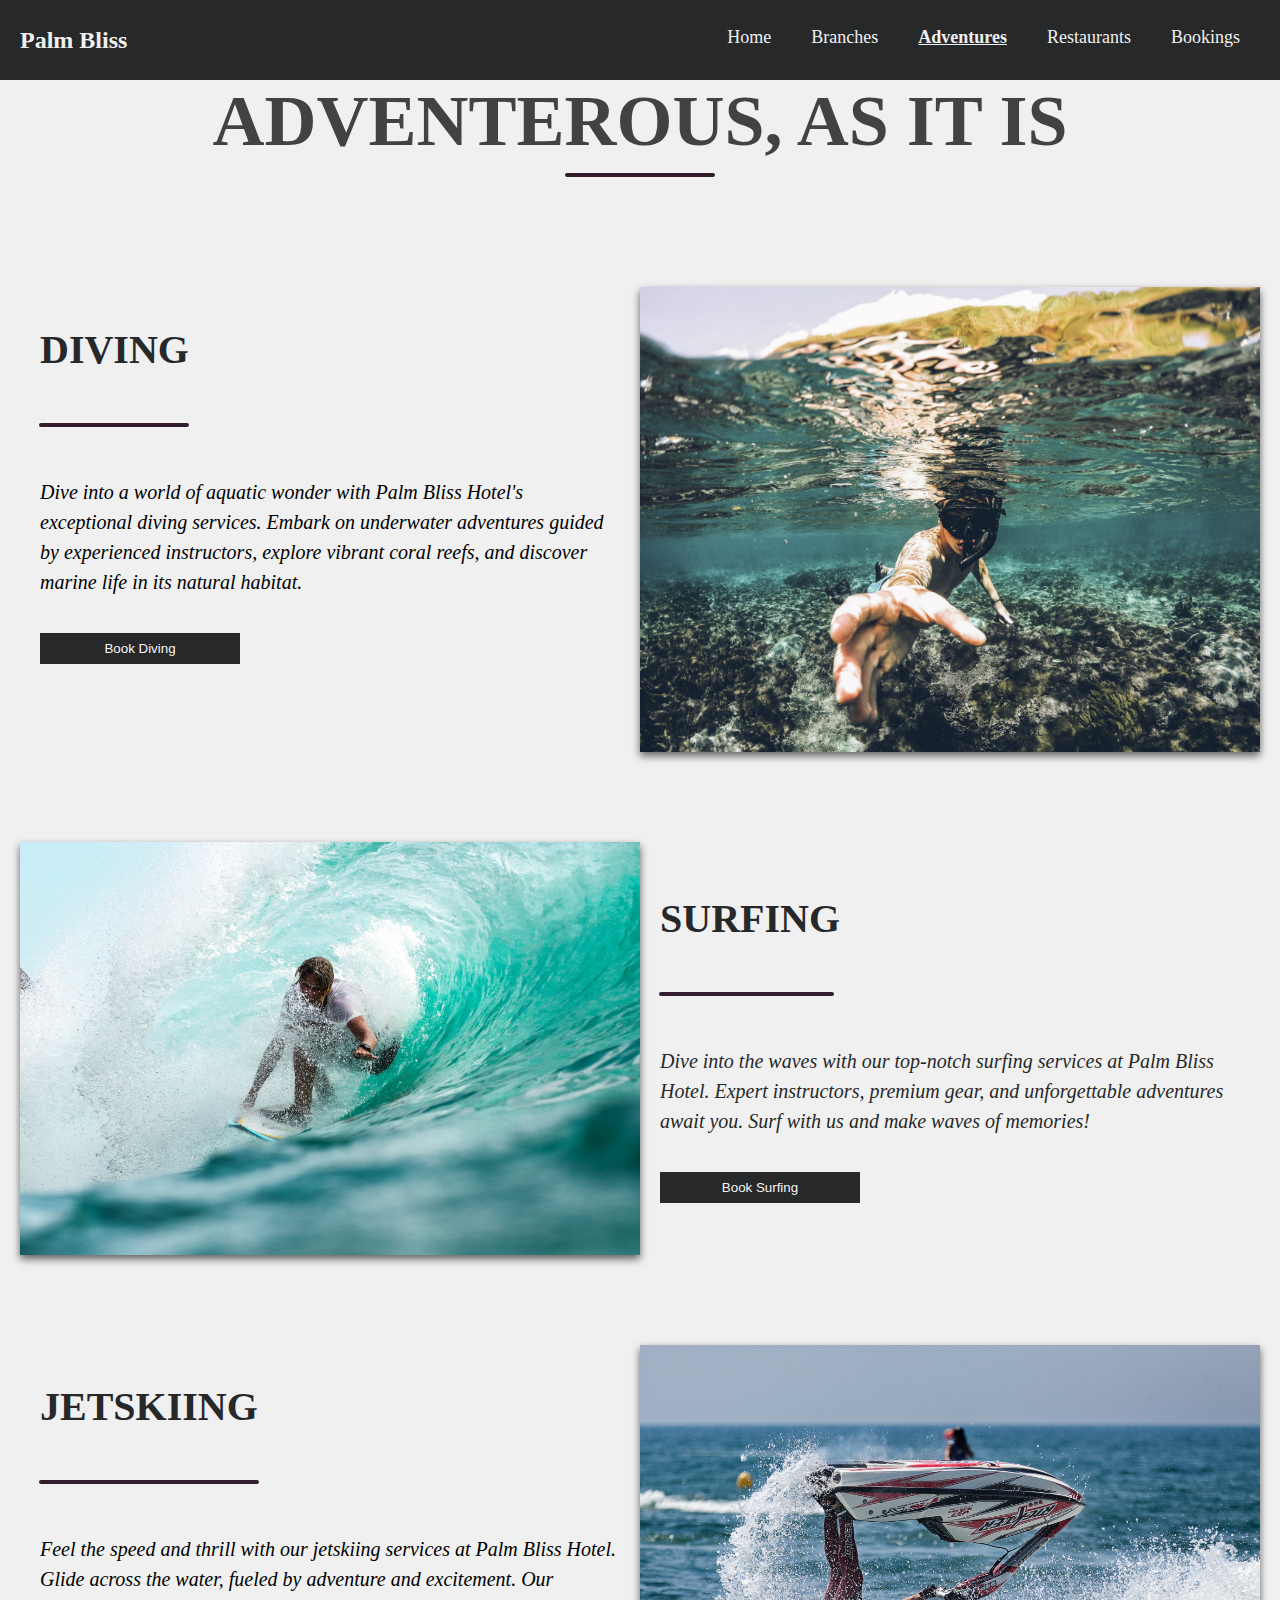
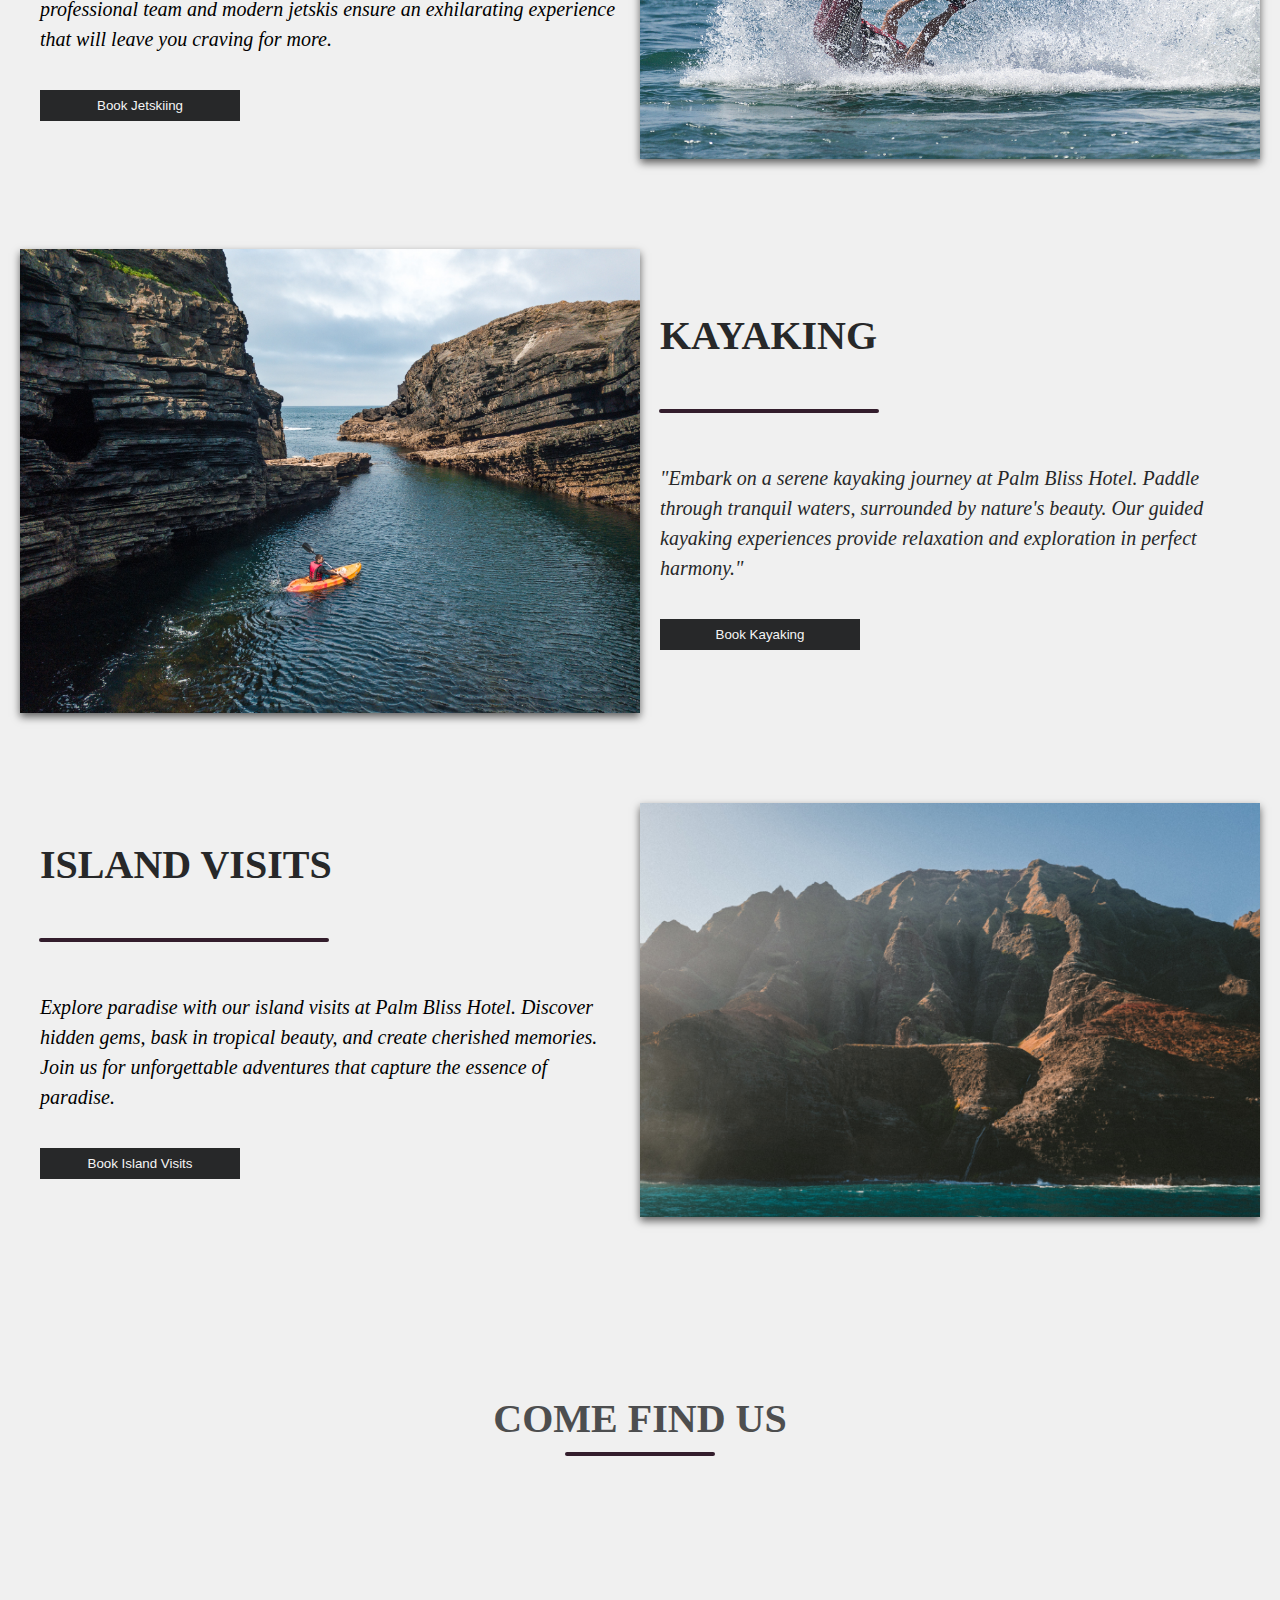
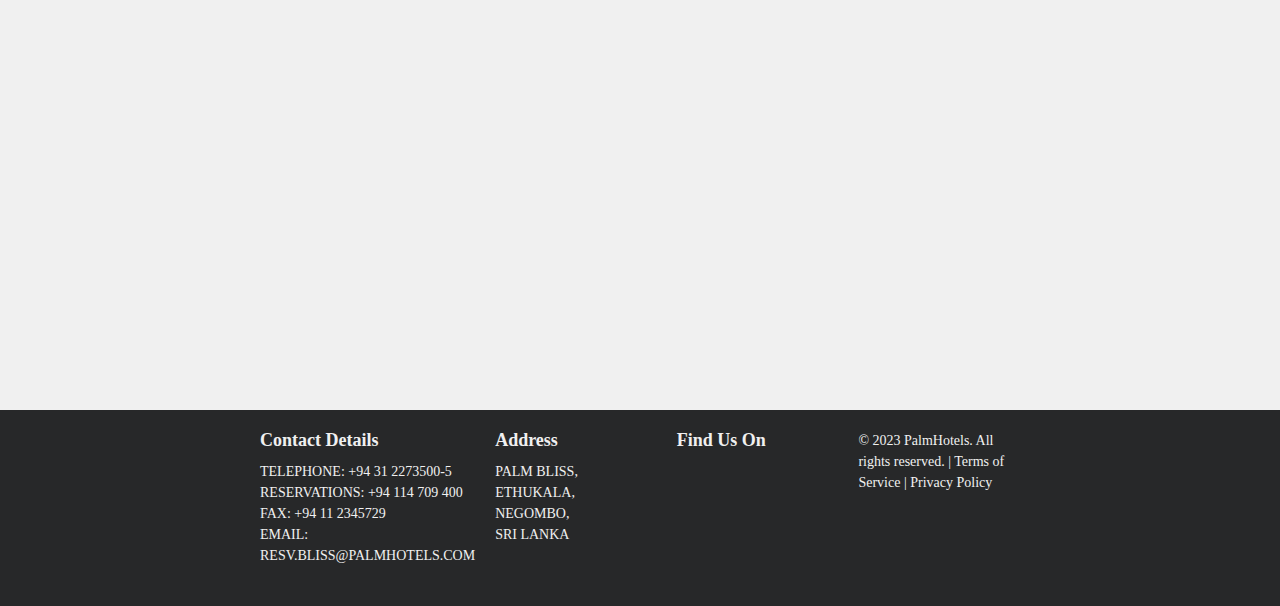
<file: Adventures.html>
<!DOCTYPE html>
<html lang="en-us">
    <title>Adventures</title>
        <head>
            <meta charset="UTF-8">
            <meta http-equiv="X-UA-Compatible" content="IE-edge">
            <meta name="viewport" content="width=device-width,initial-scale=1">
            <meta name="description" content="Beach side hotel website,Homepage">
            <link rel="stylesheet" href="https://cdnjs.cloudflare.com/ajax/libs/font-awesome/6.4.2/css/all.min.css" integrity="sha512-z3gLpd7yknf1YoNbCzqRKc4qyor8gaKU1qmn+CShxbuBusANI9QpRohGBreCFkKxLhei6S9CQXFEbbKuqLg0DA==" crossorigin="anonymous" referrerpolicy="no-referrer" />
            <link rel="stylesheet" href="styles1.css">
            <link rel="apple-touch-icon" sizes="180x180" href="FAVICON/apple-touch-icon.png">
            <link rel="icon" type="image/png" sizes="32x32" href="FAVICON/favicon-32x32.png">
            <link rel="icon" type="image/png" sizes="16x16" href="FAVICON/favicon-16x16.png">
            <link rel="manifest" href="FAVICON/site.webmanifest">
            <link rel="mask-icon" href="FAVICON/safari-pinned-tab.svg" color="#f5f5f5">
            <link rel="shortcut icon" href="FAVICON/favicon.ico">
            <meta name="msapplication-TileColor" content="#da532c">
            <meta name="msapplication-config" content="FAVICON/browserconfig.xml">
            <meta name="theme-color" content="#f5f5f5">

        </head>
        <body>
            <div class="menubar">
                <h1 class="logo">Palm Bliss</h1>
                <ul>
                    <li><a href="index.html">Home</a></li>
                    <li><a href="Branches.html">Branches</a></li>
                    <li class="active"><a href="Adventures.html">Adventures</a></li>
                    <li>
                        <a href="Restaurants.html">Restaurants</a>
                        <div class="dropdown-menu">
                            <ul>
                                <li><a href="Weddings.html">Weddings</a></li>
                                <li><a href="Conferences.html">Conferences</a></li>
                            </ul>
                        </div>
                    </li>                     
                    </li>
                    <li><a href="Bookings.html">Bookings</a></li>
                </ul>
            </div>
            <div class="title4">
            <h1>ADVENTEROUS, AS IT IS</h1>
            <div class="H7"></div>
        </div>
            <div class="content-container">
                <div class="text-container">
                    <h1>DIVING</h1>
                    <div class="H8"></div>
                    <p>Dive into a world of aquatic wonder with Palm Bliss Hotel's exceptional diving services. Embark on underwater adventures guided by experienced instructors, explore vibrant coral reefs, and discover marine life in its natural habitat.</p>
                    <br>
                    <br>
                    <a href="Bookings.html"><button type="button">Book Diving</button></a>
                </div>
                <img src="Images-Adventures/Diving.jpg" alt="Image Description">
            </div>
            <div class="content-container-right">
                <img src="Images-Adventures/Surfing.jpg" alt="Image Description">
                <div class="text-container-right">
                    <h1>SURFING</h1>
                    <div class="H9"></div>
                    <p>Dive into the waves with our top-notch surfing services at Palm Bliss Hotel. Expert instructors, premium gear, and unforgettable adventures await you. Surf with us and make waves of memories!</p>
                    <br>
                    <br>
                    <a href="Bookings.html"><button type="button">Book Surfing</button></a>
                </div>
            </div>
            <div class="content-container3">
                <div class="text-container3">
                    <h1>JETSKIING</h1>
                    <div class="H10"></div>
                    <p>Feel the speed and thrill with our jetskiing services at Palm Bliss Hotel. Glide across the water, fueled by adventure and excitement. Our professional team and modern jetskis ensure an exhilarating experience that will leave you craving for more.</p>
                    <br>
                    <br>
                    <a href="Bookings.html"><button type="button">Book Jetskiing</button></a>
                </div>
                <img src="Images-Adventures/Jetski.jpg" alt="Image Description">
            </div>
            <div class="content-container-right1">
                <img src="Images-Adventures/Kayaks.jpg" alt="Image Description">
                <div class="text-container-right1">
                    <h1>KAYAKING</h1>
                    <div class="H11"></div>
                    <p>"Embark on a serene kayaking journey at Palm Bliss Hotel. Paddle through tranquil waters, surrounded by nature's beauty. Our guided kayaking experiences provide relaxation and exploration in perfect harmony."</p>
                    <br>
                    <br>
                    <a href="Bookings.html"><button type="button">Book Kayaking</button></a>
                </div>
            </div>
            <div class="content-container4">
                <div class="text-container4">
                    <h1>ISLAND VISITS</h1>
                    <div class="H12"></div>
                    <p>Explore paradise with our island visits at Palm Bliss Hotel. Discover hidden gems, bask in tropical beauty, and create cherished memories. Join us for unforgettable adventures that capture the essence of paradise.</p>
                    <br>
                    <br>
                    <a href="Bookings.html"><button type="button">Book Island Visits</button></a>
                </div>
                <img src="Images-Adventures/Islands.jpg" alt="Image Description">
            </div>
            <br><br><br><br><br><br>
            <section class="come-find-us">
                <h1>COME FIND US</h1>
                <div class="H15"></div>
                <div class="google-map">
                    <iframe src="https://www.google.com/maps/embed?pb=!1m18!1m12!1m3!1d1011723.6879288922!2d80.03493827678682!3d7.890292587388798!2m3!1f0!2f0!3f0!3m2!1i1024!2i768!4f13.1!3m3!1m2!1s0x3ae2ee93b81bfe0f%3A0xed44bdcb739b0509!2sJetwing%20Beach!5e0!3m2!1sen!2slk!4v1692456454862!5m2!1sen!2slk" width="600" height="450" style="border:0;" allowfullscreen="" loading="lazy" referrerpolicy="no-referrer-when-downgrade"></iframe>
                </div>
            </section>
        <footer class="footer">
            <div class="footer-content">
                <div class="footer-row">
                    <div class="footer-column">
                        <h3>Contact Details</h3>
                        <p>TELEPHONE: +94 31 2273500-5<br>
                            RESERVATIONS: +94 114 709 400<br>
                            FAX: +94 11 2345729<br>
                            EMAIL: RESV.BLISS@PALMHOTELS.COM</p>
                    </div>
                    <div class="footer-column">
                        <h3>Address</h3>
                        <p>PALM BLISS,<br>
                           ETHUKALA,<br>
                           NEGOMBO,<br>
                           SRI LANKA</p>
                    </div>
                    <div class="footer-column">
                        <h3 class="social-media">Find Us On</h3>
                        <a href="#"><i class="fab fa-facebook"></i></a>
                        <a href="#"><i class="fab fa-twitter"></i></a>
                        <a href="#"><i class="fab fa-instagram"></i></a>
                        <a href="#"><i class="fab fa-youtube"></i></a>
                        <a href="#"><i class="fab fa-linkedin"></i></a>
                    </div>  
                    <div class="footer-column">
                        <p>&copy; 2023 PalmHotels. All rights reserved. | <a href="#">Terms of Service</a> | <a href="#">Privacy Policy</a></p>
                   </div> 
                </div>
            </div>
        </footer>
        </body>
</file>
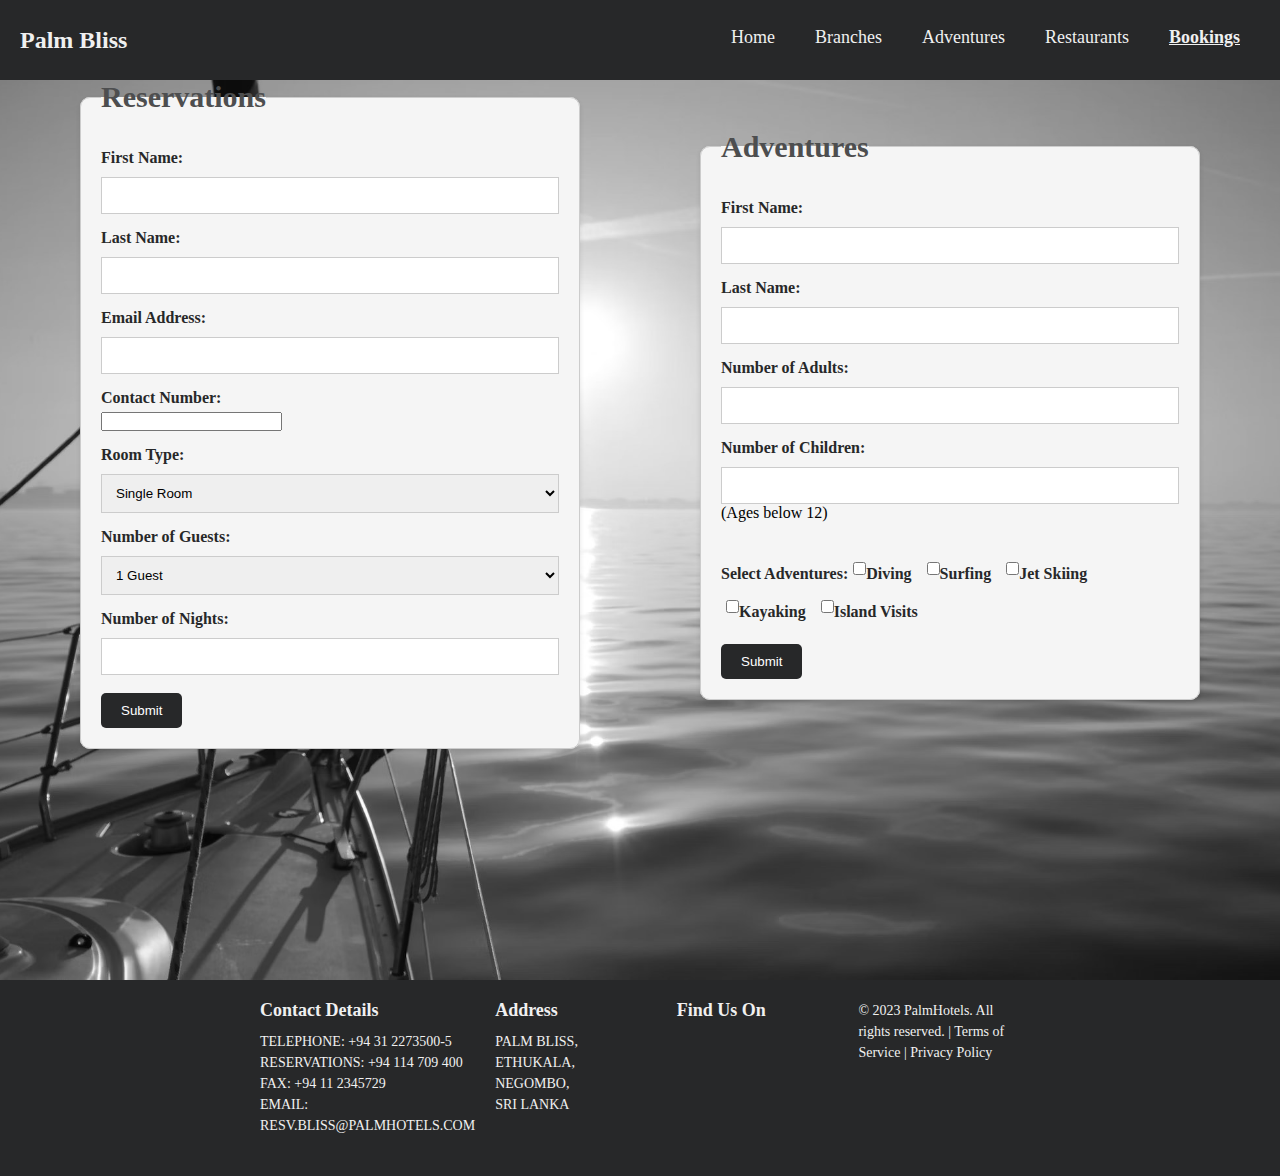
<file: Bookings.html>
<!DOCTYPE html>
<html lang="en-us">
    <title>Bookings</title>
        <head>
            <meta charset="UTF-8">
            <meta http-equiv="X-UA-Compatible" content="IE-edge">
            <meta name="viewport" content="width=device-width,initial-scale=1">
            <meta name="description" content="Beach side hotel website,Homepage">
            <link rel="stylesheet" href="https://cdnjs.cloudflare.com/ajax/libs/font-awesome/6.4.2/css/all.min.css" integrity="sha512-z3gLpd7yknf1YoNbCzqRKc4qyor8gaKU1qmn+CShxbuBusANI9QpRohGBreCFkKxLhei6S9CQXFEbbKuqLg0DA==" crossorigin="anonymous" referrerpolicy="no-referrer" />
            <link rel="stylesheet" href="styles1.css">
            <link rel="apple-touch-icon" sizes="180x180" href="FAVICON/apple-touch-icon.png">
            <link rel="icon" type="image/png" sizes="32x32" href="FAVICON/favicon-32x32.png">
            <link rel="icon" type="image/png" sizes="16x16" href="FAVICON/favicon-16x16.png">
            <link rel="manifest" href="FAVICON/site.webmanifest">
            <link rel="mask-icon" href="FAVICON/safari-pinned-tab.svg" color="#f5f5f5">
            <link rel="shortcut icon" href="FAVICON/favicon.ico">
            <meta name="msapplication-TileColor" content="#da532c">
            <meta name="msapplication-config" content="FAVICON/browserconfig.xml">
            <meta name="theme-color" content="#f5f5f5">

        </head>
        <body>
            <div class="menubar">
                <h1 class="logo">Palm Bliss</h1>
                <ul>
                    <li><a href="Hompage.html">Home</a></li>
                    <li><a href="Branches.html">Branches</a></li>
                    <li><a href="Adventures.html">Adventures</a></li>
                    <li>
                        <a href="Restaurants.html">Restaurants</a>
                        <div class="dropdown-menu">
                            <ul>
                                <li><a href="Weddings.html">Weddings</a></li>
                                <li><a href="Conferences.html">Conferences</a></li>
                            </ul>
                        </div>
                    </li>                     
                    </li>
                    <li class="active"><a href="Bookings.html">Bookings</a></li>
                </ul>
            </div>
            <div class="background-container1">
                <div class="background-image1"></div>
                <div class="content-container">
            <fieldset>
                <legend>Reservations</legend>
                <form>
                    <label for="firstName">First Name:</label>
                    <input type="text" id="firstName" name="firstName" required><br>
        
                    <label for="lastName">Last Name:</label>
                    <input type="text" id="lastName" name="lastName" required><br>
        
                    <label for="email">Email Address:</label>
                    <input type="email" id="email" name="email" required><br>
                    <label for="contacts">Contact Number:</label>
                    <input type="contacts" id="contacts" name="conacts" required><br>
                    <label for="roomType">Room Type:</label>
                    <select id="roomType" name="roomType">
                        <option value="single">Single Room</option>
                        <option value="double">Double Room</option>
                        <option value="suite">En-Suite</option>
                    </select><br>
                    <label for="numGuests">Number of Guests:</label>
                    <select id="numGuests" name="numGuests">
                        <option value="1">1 Guest</option>
                        <option value="2">2 Guests</option>
                        <option value="3">3 Guests</option>
                        <option value="4">4 Guests</option>
                        <option value="5">5 Guests</option>
                        <option value="6">6 Guests</option>
                        <option value="7">7 Guests</option>
                        <option value="8">8 Guests</option>
                        <option value="9">9 Guests</option>
                        <option value="10">10 Guests</option>
                        <option value="11">11 Guests</option>
                        <option value="12">12 Guests</option>
                        <option value="13">13 Guests</option>
                        <option value="14">14 Guests</option>
                        <option value="15">15 Guests</option>
                    </select><br>
                    <label for="nights">Number of Nights:</label>
                    <input type="number" id="nights" name="nights" min="1" required>                       
                    <br>
                    <br>
                    <input type="submit" value="Submit">
                </form>
            </fieldset>
            <fieldset>
                <legend>Adventures</legend>
                <form>
                    <label for="advFirstName">First Name:</label>
                    <input type="text" id="advFirstName" name="advFirstName" required><br>
            
                    <label for="advLastName">Last Name:</label>
                    <input type="text" id="advLastName" name="advLastName" required><br>
            
                    <label for="numAdults">Number of Adults:</label>
                    <input type="number" id="numAdults" name="numAdults" min="1" required><br>
            
                    <label for="numChildren">Number of Children:</label>
                    <input type="number" id="numChildren" name="numChildren" min="0" required>
                    <span>(Ages below 12)</span><br><br>
                    <div class="adventures-options">
                        <label>Select Adventures:</label>
                        <div class="adventure-option">
                            <input type="checkbox" id="diving" name="adventures" value="diving">
                            <label for="diving">Diving</label>
                        </div>
                        <div class="adventure-option">
                            <input type="checkbox" id="surfing" name="adventures" value="surfing">
                            <label for="surfing">Surfing</label>
                        </div>
                        <div class="adventure-option">
                            <input type="checkbox" id="jetskiing" name="adventures" value="jetskiing">
                            <label for="jetskiing">Jet Skiing</label>
                        </div>
                        <div class="adventure-option">
                            <input type="checkbox" id="kayaking" name="adventures" value="kayaking">
                            <label for="kayaking">Kayaking</label>
                        </div>
                        <div class="adventure-option">
                           <input type="checkbox" id="islandVisits" name="adventures" value="islandVisits">
                            <label for="islandVisits">Island Visits</label>
                        </div>
                    </div>
                    <br>
            
                    <input type="submit" value="Submit">
                </form>
            </fieldset>
            </div>
            </div>
            <footer class="footer">
                <div class="footer-content">
                    <div class="footer-row">
                        <div class="footer-column">
                            <h3>Contact Details</h3>
                            <p>TELEPHONE: +94 31 2273500-5<br>
                                RESERVATIONS: +94 114 709 400<br>
                                FAX: +94 11 2345729<br>
                                EMAIL: RESV.BLISS@PALMHOTELS.COM</p>
                        </div>
                        <div class="footer-column">
                            <h3>Address</h3>
                            <p>PALM BLISS,<br>
                               ETHUKALA,<br>
                               NEGOMBO,<br>
                               SRI LANKA</p>
                        </div>
                        <div class="footer-column">
                            <h3 class="social-media">Find Us On</h3>
                            <a href="#"><i class="fab fa-facebook"></i></a>
                            <a href="#"><i class="fab fa-twitter"></i></a>
                            <a href="#"><i class="fab fa-instagram"></i></a>
                            <a href="#"><i class="fab fa-youtube"></i></a>
                            <a href="#"><i class="fab fa-linkedin"></i></a>
                        </div>  
                        <div class="footer-column">
                            <p>&copy; 2023 PalmHotels. All rights reserved. | <a href="#">Terms of Service</a> | <a href="#">Privacy Policy</a></p>
                       </div> 
                    </div>
                </div>
            </footer> 
            </body>
            </html>
</file>
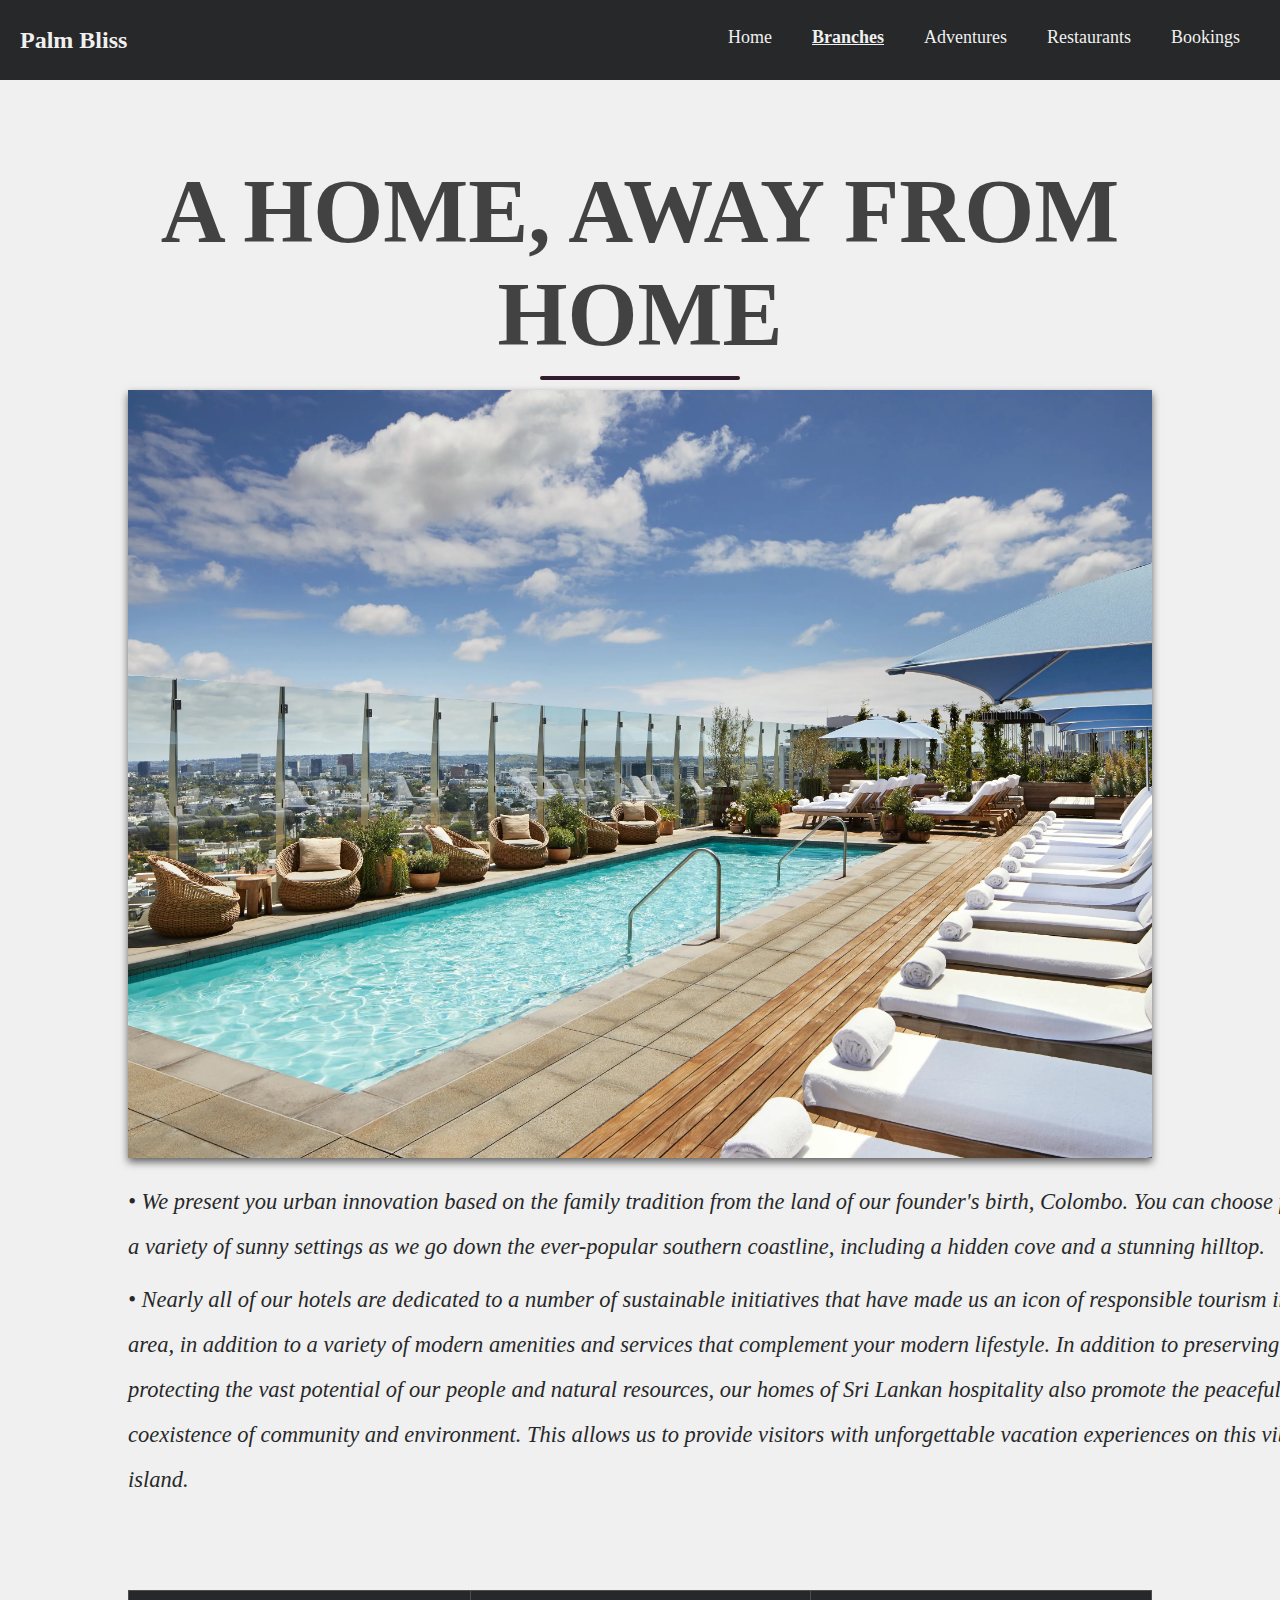
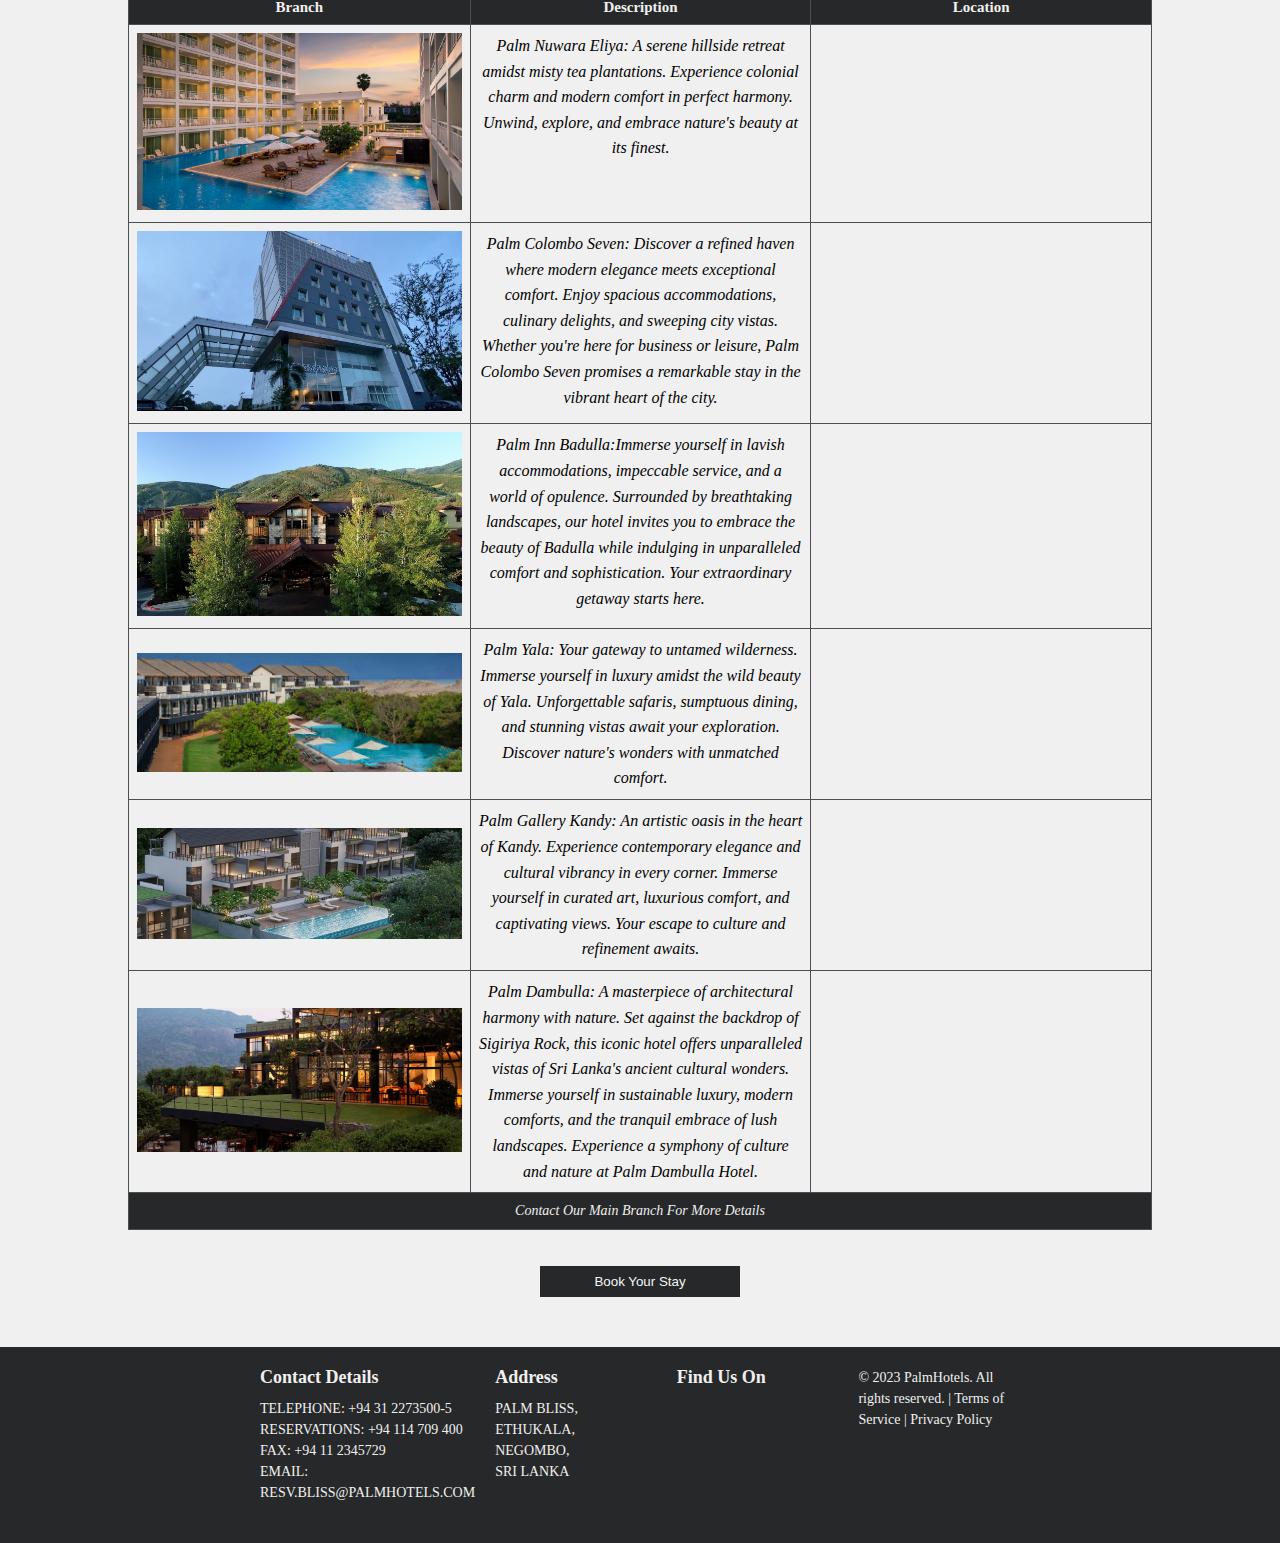
<file: Branches.html>
<!DOCTYPE html>
<html lang="en-us">
    <title>Branches</title>
        <head>
            <meta charset="UTF-8">
            <meta http-equiv="X-UA-Compatible" content="IE-edge">
            <meta name="viewport" content="width=device-width,initial-scale=1">
            <meta name="description" content="Beach side hotel website,Homepage">
            <link rel="stylesheet" href="https://cdnjs.cloudflare.com/ajax/libs/font-awesome/6.4.2/css/all.min.css" integrity="sha512-z3gLpd7yknf1YoNbCzqRKc4qyor8gaKU1qmn+CShxbuBusANI9QpRohGBreCFkKxLhei6S9CQXFEbbKuqLg0DA==" crossorigin="anonymous" referrerpolicy="no-referrer" />
            <link rel="stylesheet" href="styles1.css">
            <link rel="apple-touch-icon" sizes="180x180" href="FAVICON/apple-touch-icon.png">
            <link rel="icon" type="image/png" sizes="32x32" href="FAVICON/favicon-32x32.png">
            <link rel="icon" type="image/png" sizes="16x16" href="FAVICON/favicon-16x16.png">
            <link rel="manifest" href="FAVICON/site.webmanifest">
            <link rel="mask-icon" href="FAVICON/safari-pinned-tab.svg" color="#f5f5f5">
            <link rel="shortcut icon" href="FAVICON/favicon.ico">
            <meta name="msapplication-TileColor" content="#da532c">
            <meta name="msapplication-config" content="FAVICON/browserconfig.xml">
            <meta name="theme-color" content="#f5f5f5">

        </head>
        <body class="branches-page"></body> 
        <div class="menubar">
            <h1 class="logo">Palm Bliss</h1>
            <ul>
                <li><a href="index.html">Home</a></li>
                <li class="active"><a href="Branches.html">Branches</a></li>
                <li><a href="Adventures.html">Adventures</a></li>
                <li>
                    <a href="Restaurants.html">Restaurants</a>
                    <div class="dropdown-menu">
                        <ul>
                            <li><a href="Weddings.html">Weddings</a></li>
                            <li><a href="Conferences.html">Conferences</a></li>
                        </ul>
                    </div>
                </li>                     
                </li>
                <li><a href="Bookings.html">Bookings</a></li>
            </ul>
        </div> 
            <section class="introduction">
                <div class="title3">
                    <h1>A HOME, AWAY FROM HOME</h1>
                    <div class="H5"></div>
                </div>
                <div class="image-container">
                    <img class="image1" src="Images-Branches/Mainimage.jpg" alt="">
                    <div class="image-text">
                        <ul>
                    <li><p>&#x2022; We present you urban innovation based on the family tradition from the land of our founder's birth, Colombo. You can choose from a variety of sunny settings as we go down the ever-popular southern coastline, including a hidden cove and a stunning hilltop.</p></li>
                    <li><p>&#x2022; Nearly all of our hotels are dedicated to a number of sustainable initiatives that have made us an icon of responsible tourism in the area, in addition to a variety of modern amenities and services that complement your modern lifestyle. In addition to preserving and protecting the vast potential of our people and natural resources, our homes of Sri Lankan hospitality also promote the peaceful coexistence of community and environment. This allows us to provide visitors with unforgettable vacation experiences on this vibrant island.</p></li>
                    </ul>
                </div>
                </div>
                </section>
                <table class="branch-table">
                    <tr>
                        <th>Branch</th>
                        <th>Description</th>
                        <th>Location</th>
                    </tr>
                    <tr>
                        <td class="Branch-column"><img src="Images-Branches/Nuwaraeliya.jpg" alt="Branch 1"></td>
                        <td class="description-column">Palm Nuwara Eliya: A serene hillside retreat amidst misty tea plantations. Experience colonial charm and modern comfort in perfect harmony. Unwind, explore, and embrace nature's beauty at its finest.</td>
                        <td class="location-column"><iframe src="https://www.google.com/maps/embed?pb=!1m18!1m12!1m3!1d506980.3676399091!2d79.2604740890625!3d6.9163936999999995!2m3!1f0!2f0!3f0!3m2!1i1024!2i768!4f13.1!3m3!1m2!1s0x3ae381b5749ff329%3A0xd9fda33ad01203aa!2sJetwing%20St.%20Andrews!5e0!3m2!1sen!2slk!4v1692376475911!5m2!1sen!2slk" width="600" height="450" style="border:0;" allowfullscreen="" loading="lazy" referrerpolicy="no-referrer-when-downgrade"></iframe></td>
                    </tr>
                    <tr>
                        <td class="Branch-column"><img src="Images-Branches/Colombo.jpg" alt="Branch 2"></td>
                        <td class="description-column">Palm Colombo Seven: Discover a refined haven where modern elegance meets exceptional comfort. Enjoy spacious accommodations, culinary delights, and sweeping city vistas. Whether you're here for business or leisure, Palm Colombo Seven promises a remarkable stay in the vibrant heart of the city.</td>
                        <td class="location-column"><iframe src="https://www.google.com/maps/embed?pb=!1m18!1m12!1m3!1d506945.74065095006!2d79.98737364680629!3d6.948579776392003!2m3!1f0!2f0!3f0!3m2!1i1024!2i768!4f13.1!3m3!1m2!1s0x3ae2597469f068fb%3A0x43b14316f67e3c8a!2sJetwing%20Colombo%20Seven!5e0!3m2!1sen!2slk!4v1692376411791!5m2!1sen!2slk" width="600" height="450" style="border:0;" allowfullscreen="" loading="lazy" referrerpolicy="no-referrer-when-downgrade"></iframe></td>
                    </tr>
                    <tr>
                        <td class="Branch-column"><img src="Images-Branches/Badulla.jpeg" alt="Branch 3"></td>
                        <td class="description-column">Palm Inn Badulla:Immerse yourself in lavish accommodations, impeccable service, and a world of opulence. Surrounded by breathtaking landscapes, our hotel invites you to embrace the beauty of Badulla while indulging in unparalleled comfort and sophistication. Your extraordinary getaway starts here.</td>
                        <td class="location-column"><iframe src="https://www.google.com/maps/embed?pb=!1m18!1m12!1m3!1d925220.4741577128!2d80.13758580644284!3d7.199587089377282!2m3!1f0!2f0!3f0!3m2!1i1024!2i768!4f13.1!3m3!1m2!1s0x3ae46962699b8a7f%3A0x321bb6a8838f62bb!2sJetwing%20Kaduruketha!5e0!3m2!1sen!2slk!4v1692377531044!5m2!1sen!2slk" width="600" height="450" style="border:0;" allowfullscreen="" loading="lazy" referrerpolicy="no-referrer-when-downgrade"></iframe></td>
                    </tr>
                    <tr>
                        <td class="Branch-column"><img src="Images-Branches/Yala.jpg" alt="Branch 4"></td>
                        <td class="description-column">Palm Yala: Your gateway to untamed wilderness. Immerse yourself in luxury amidst the wild beauty of Yala. Unforgettable safaris, sumptuous dining, and stunning vistas await your exploration. Discover nature's wonders with unmatched comfort.</td>
                        <td class="location-column"><iframe src="https://www.google.com/maps/embed?pb=!1m18!1m12!1m3!1d3966.0993245197833!2d81.39319697456611!3d6.2506417262748855!2m3!1f0!2f0!3f0!3m2!1i1024!2i768!4f13.1!3m3!1m2!1s0x3ae68477e6d79f69%3A0x9124ee613ef930c4!2sJetwing%20Yala!5e0!3m2!1sen!2slk!4v1692377573061!5m2!1sen!2slk" width="600" height="450" style="border:0;" allowfullscreen="" loading="lazy" referrerpolicy="no-referrer-when-downgrade"></iframe></td>
                    </tr>
                    <tr>
                        <td class="Branch-column"><img src="Images-Branches/Kandy.jpg" alt="Branch 5"></td>
                        <td class="description-column">Palm Gallery Kandy: An artistic oasis in the heart of Kandy. Experience contemporary elegance and cultural vibrancy in every corner. Immerse yourself in curated art, luxurious comfort, and captivating views. Your escape to culture and refinement awaits.</td>
                        <td class="location-column"><iframe src="https://www.google.com/maps/embed?pb=!1m18!1m12!1m3!1d3957.7758861338098!2d80.70704627457188!3d7.266326414086545!2m3!1f0!2f0!3f0!3m2!1i1024!2i768!4f13.1!3m3!1m2!1s0x3ae3670709e8624f%3A0xbfb0a100b2434291!2sJetwing%20Kandy%20Gallery!5e0!3m2!1sen!2slk!4v1692377610241!5m2!1sen!2slk" width="600" height="450" style="border:0;" allowfullscreen="" loading="lazy" referrerpolicy="no-referrer-when-downgrade"></iframe></td>
                    </tr>
                    <tr>
                        <td class="Branch-column"><img src="Images-Branches/Kandalama.jpg" alt="Branch 6"></td>
                        <td class="description-column">Palm Dambulla: A masterpiece of architectural harmony with nature. Set against the backdrop of Sigiriya Rock, this iconic hotel offers unparalleled vistas of Sri Lanka's ancient cultural wonders. Immerse yourself in sustainable luxury, modern comforts, and the tranquil embrace of lush landscapes. Experience a symphony of culture and nature at Palm Dambulla Hotel.</td>
                        <td class="location-column"><iframe src="https://www.google.com/maps/embed?pb=!1m18!1m12!1m3!1d63232.87240590644!2d80.6532446453144!3d7.889364706849888!2m3!1f0!2f0!3f0!3m2!1i1024!2i768!4f13.1!3m3!1m2!1s0x3afca5eed763401b%3A0x52e38a926b2db14a!2sHeritance%20Kandalama!5e0!3m2!1sen!2slk!4v1692377640289!5m2!1sen!2slk" width="600" height="450" style="border:0;" allowfullscreen="" loading="lazy" referrerpolicy="no-referrer-when-downgrade"></iframe></td>
                    </tr>
                    <tfoot>
                        <tr>
                            <td colspan="3">Contact Our Main Branch For More Details</td>
                        </tr>
                    </tfoot>
                </table>
                <br><br>
                <div align="center">
                    <a href="Bookings.html"><button type="button">Book Your Stay</button></a>
                </div>

                    <footer class="footer">
                        <div class="footer-content">
                            <div class="footer-row">
                                <div class="footer-column">
                                    <h3>Contact Details</h3>
                                    <p>TELEPHONE: +94 31 2273500-5<br>
                                        RESERVATIONS: +94 114 709 400<br>
                                        FAX: +94 11 2345729<br>
                                        EMAIL: RESV.BLISS@PALMHOTELS.COM</p>
                                </div>
                                <div class="footer-column">
                                    <h3>Address</h3>
                                    <p>PALM BLISS,<br>
                                       ETHUKALA,<br>
                                       NEGOMBO,<br>
                                       SRI LANKA</p>
                                </div>
                                <div class="footer-column">
                                    <h3 class="social-media">Find Us On</h3>
                                    <a href="#"><i class="fab fa-facebook"></i></a>
                                    <a href="#"><i class="fab fa-twitter"></i></a>
                                    <a href="#"><i class="fab fa-instagram"></i></a>
                                    <a href="#"><i class="fab fa-youtube"></i></a>
                                    <a href="#"><i class="fab fa-linkedin"></i></a>
                                </div>  
                                <div class="footer-column">
                                    <p>&copy; 2023 PalmHotels. All rights reserved. | <a href="#">Terms of Service</a> | <a href="#">Privacy Policy</a></p>
                               </div> 
                            </div>
                        </div>
                    </footer>
                    </html>
                    
                    
</body>
</file>
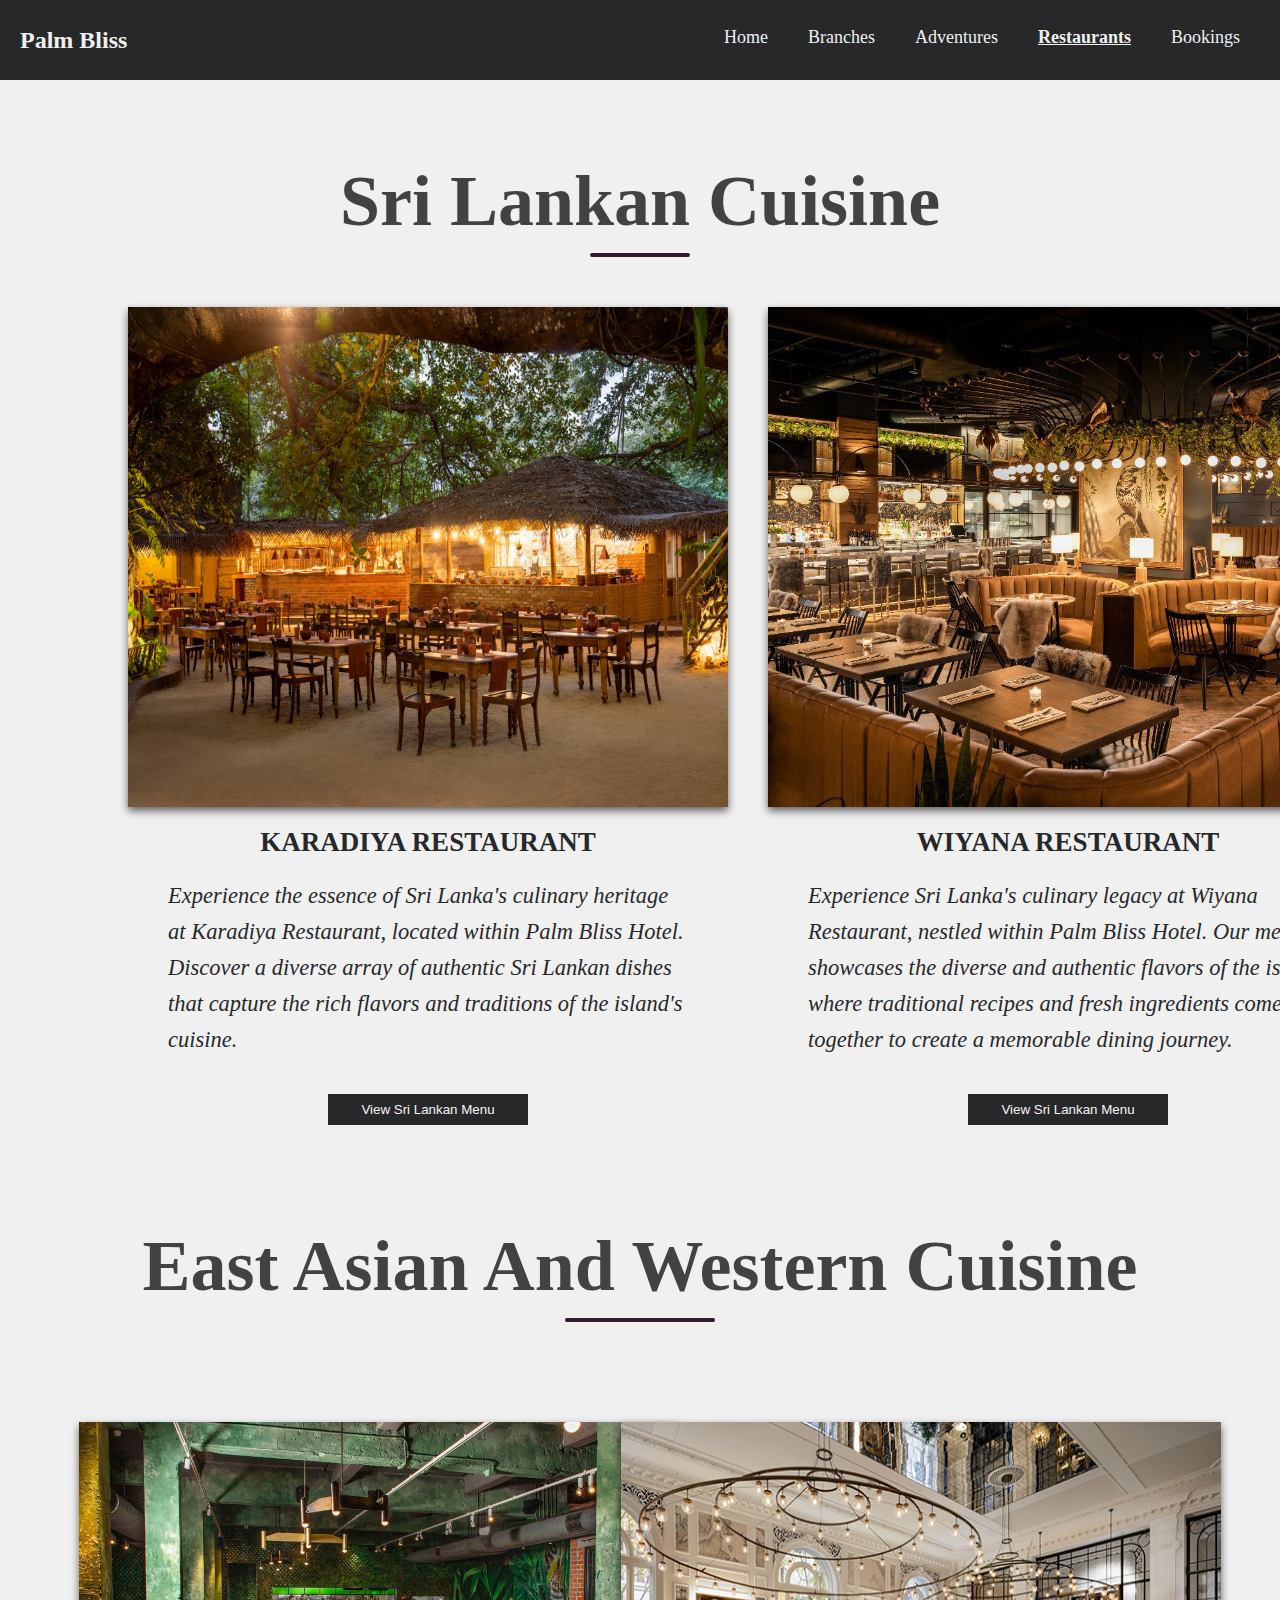
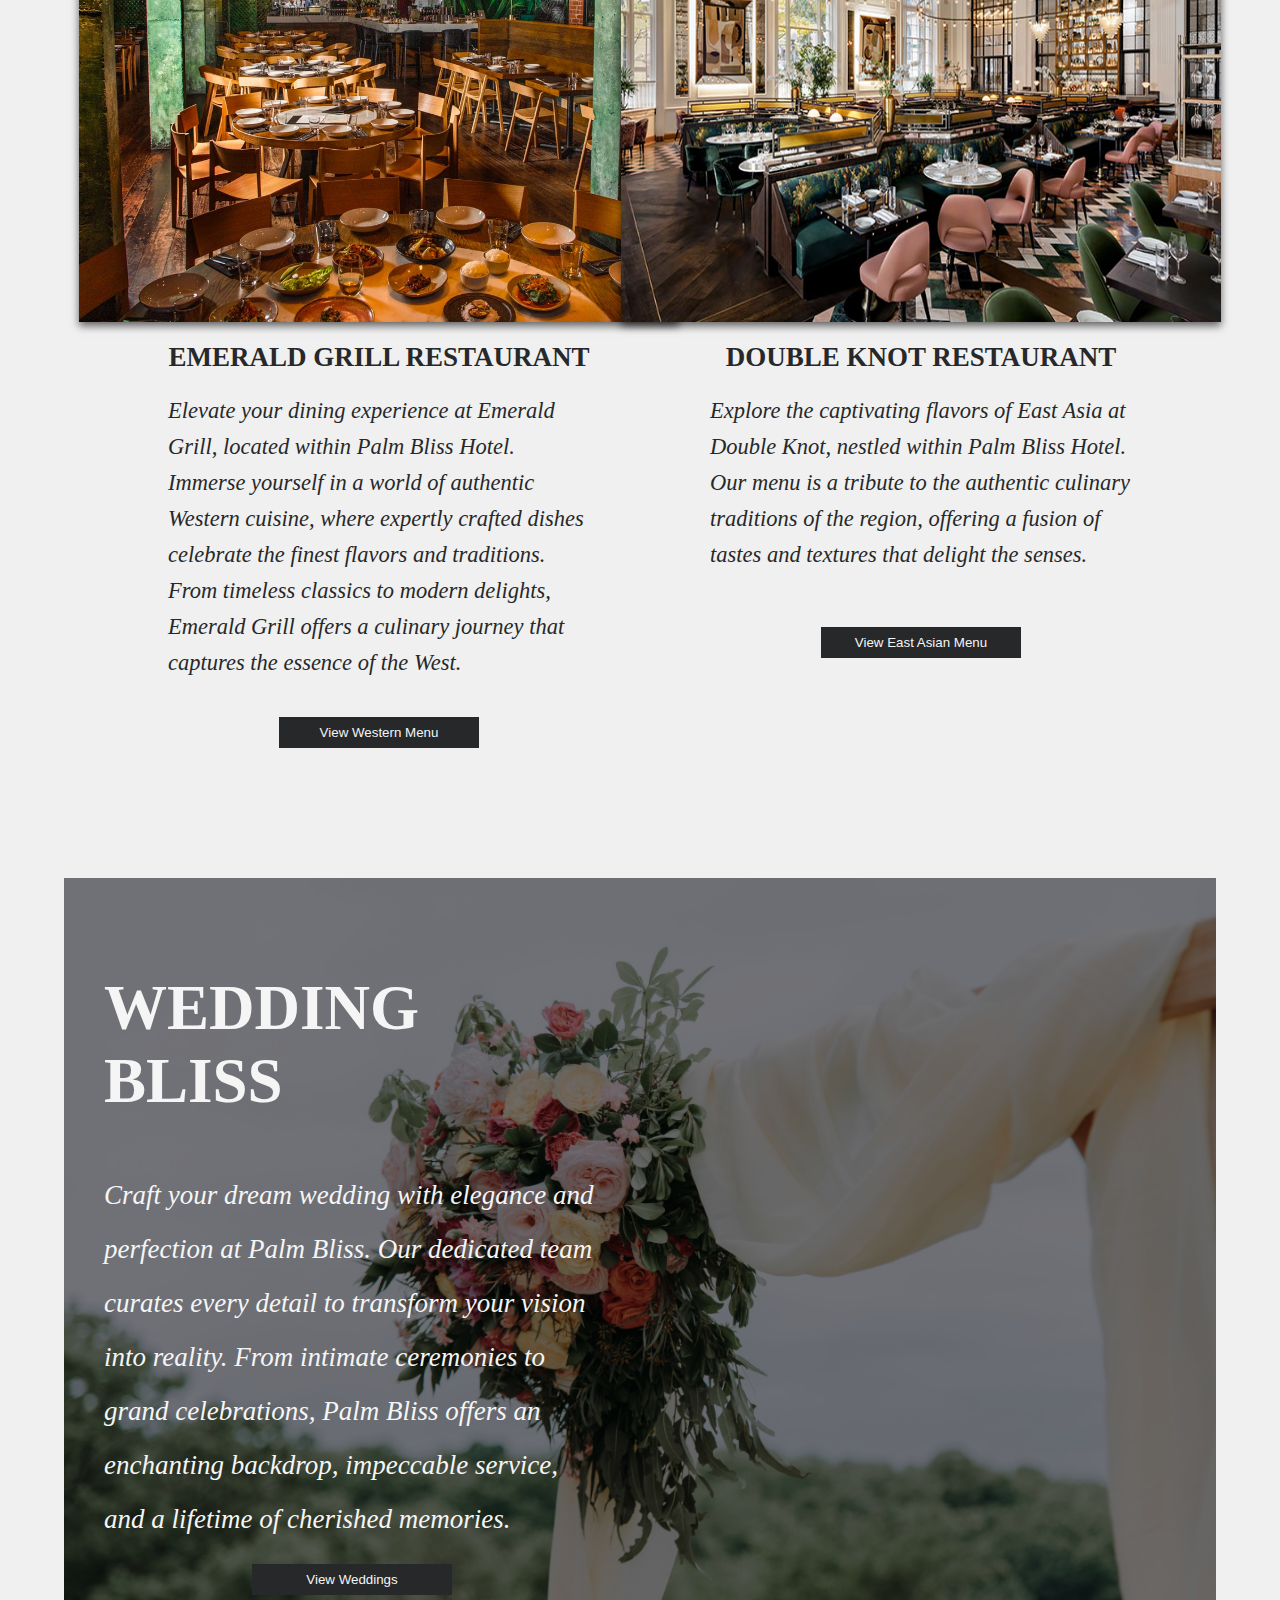
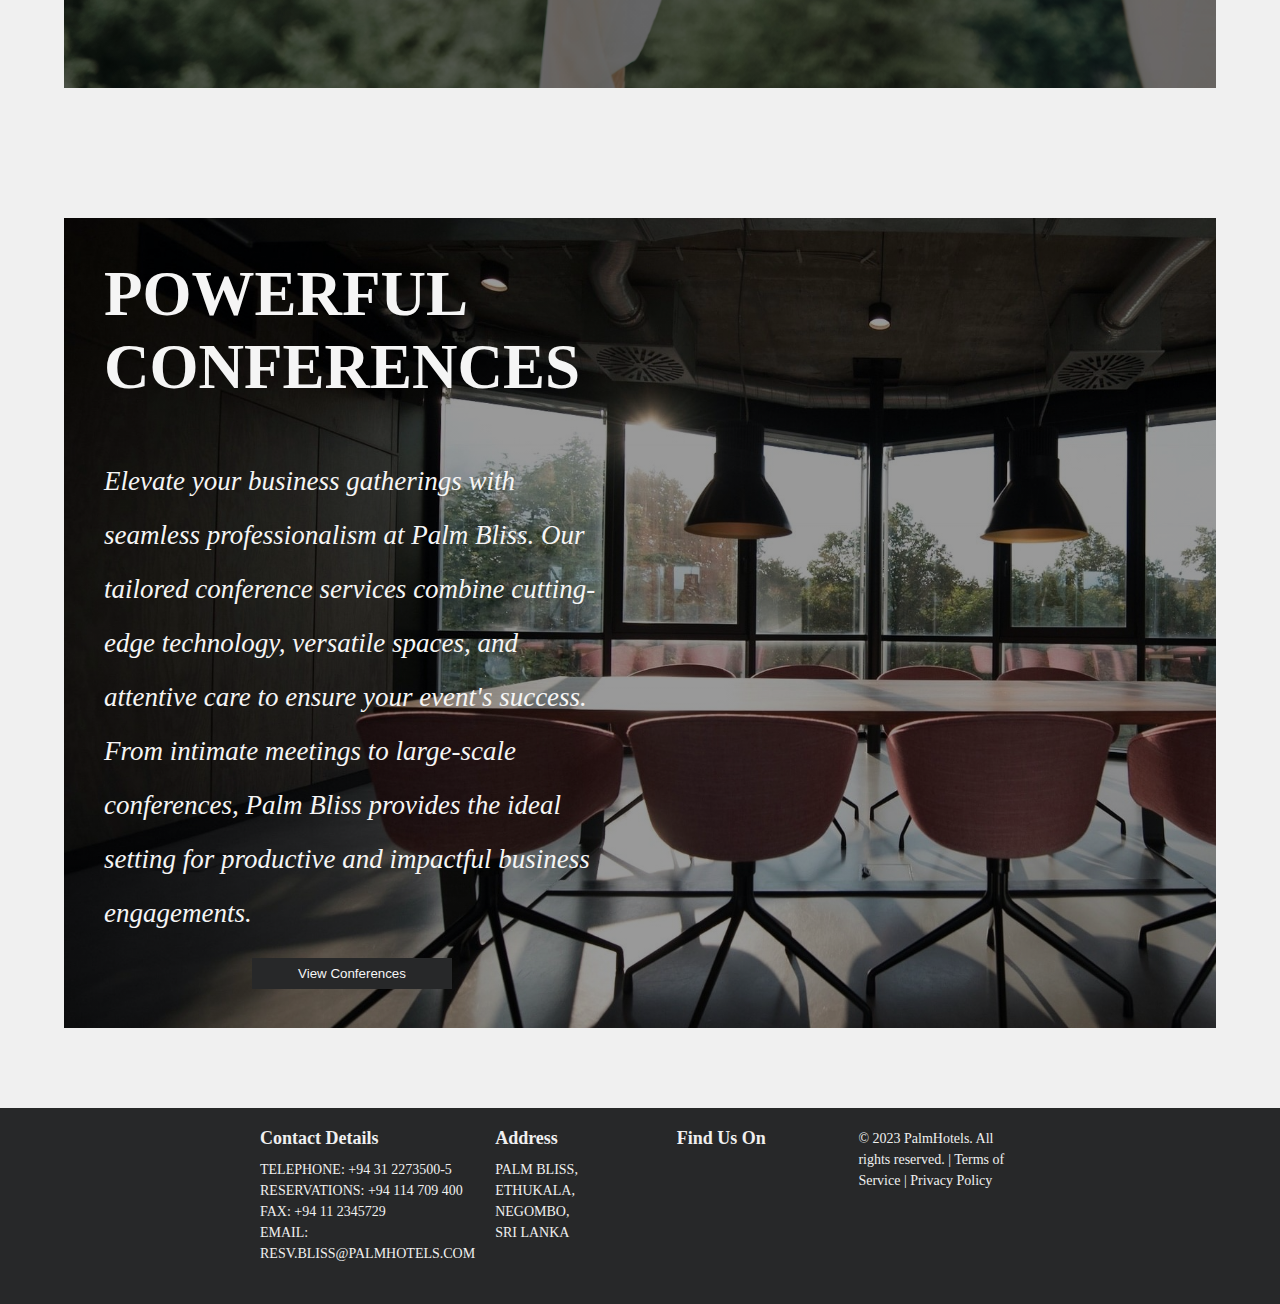
<file: Restaurants.html>
<!DOCTYPE html>
<html lang="en-us">
    <title>Restaurants</title>
        <head>
            <meta charset="UTF-8">
            <meta http-equiv="X-UA-Compatible" content="IE-edge">
            <meta name="viewport" content="width=device-width,initial-scale=1">
            <meta name="description" content="Beach side hotel website,Homepage">
            <link rel="stylesheet" href="https://cdnjs.cloudflare.com/ajax/libs/font-awesome/6.4.2/css/all.min.css" integrity="sha512-z3gLpd7yknf1YoNbCzqRKc4qyor8gaKU1qmn+CShxbuBusANI9QpRohGBreCFkKxLhei6S9CQXFEbbKuqLg0DA==" crossorigin="anonymous" referrerpolicy="no-referrer" />
            <link rel="stylesheet" href="styles1.css">
            <link rel="apple-touch-icon" sizes="180x180" href="FAVICON/apple-touch-icon.png">
            <link rel="icon" type="image/png" sizes="32x32" href="FAVICON/favicon-32x32.png">
            <link rel="icon" type="image/png" sizes="16x16" href="FAVICON/favicon-16x16.png">
            <link rel="manifest" href="FAVICON/site.webmanifest">
            <link rel="mask-icon" href="FAVICON/safari-pinned-tab.svg" color="#f5f5f5">
            <link rel="shortcut icon" href="FAVICON/favicon.ico">
            <meta name="msapplication-TileColor" content="#da532c">
            <meta name="msapplication-config" content="FAVICON/browserconfig.xml">
            <meta name="theme-color" content="#f5f5f5">

        </head>
        <body>
            <div class="menubar">
                <h1 class="logo">Palm Bliss</h1>
                <ul>
                    <li><a href="index.html">Home</a></li>
                    <li><a href="Branches.html">Branches</a></li>
                    <li><a href="Adventures.html">Adventures</a></li>
                    <li class="active">
                        <a href="Restaurants.html">Restaurants</i></a>
                        <div class="dropdown-menu">
                            <ul>
                                <li><a href="Weddings.html" class="inactive">Weddings</a></li>
                                <li><a href="Conferences.html" class="inactive">Conferences</a></li>
                            </ul>
                        </div>
                    </li>                     
                    </li>
                    <li><a href="Bookings.html">Bookings</a></li>
                </ul>
            </div>
            <section class="Restaurants1">
                <div class="title5">
                    <h1>Sri Lankan Cuisine</h1>
                    <div class="H13"></div>
                </div>
                <div class="row4">
                    <div class="col4">
                        <img src="Images-Restaurants/SL1.jpeg"/>
                        <h4 class="Cuisine1">KARADIYA RESTAURANT</h4>
                        <P class="Cuisine-info1">Experience the essence of Sri Lanka's culinary heritage at Karadiya Restaurant, located within Palm Bliss Hotel. Discover a diverse array of authentic Sri Lankan dishes that capture the rich flavors and traditions of the island's cuisine.</P>
                        <br>
                        <br>
                        <a href="https://fireplate.lk/menu.html"><button type="button" class="cuisine-button1">View Sri Lankan Menu</button></a>
                    </div>
                    <div class="col4">
                        <img src="Images-Restaurants/SL2.jpeg"/>
                        <h4 class="Cuisine1">WIYANA RESTAURANT</h4>
                        <P class="Cuisine-info1">Experience Sri Lanka's culinary legacy at Wiyana Restaurant, nestled within Palm Bliss Hotel. Our menu showcases the diverse and authentic flavors of the island, where traditional recipes and fresh ingredients come together to create a memorable dining journey.</P>
                        <br>
                        <br>
                        <a href="https://fireplate.lk/menu.html"><button type="button" class="cuisine-button1">View Sri Lankan Menu</button></a>
                    </div>
                </div>
            </section>
            <section class="Restaurants2">
                <div class="title6">
                    <h1>East Asian And Western Cuisine</h1>
                    <div class="H14"></div>
                </div>
                <div class="row5">
                    <div class="col5">
                        <img src="Images-Restaurants/EA1.jpg"/>
                        <h4 class="Cuisine2">EMERALD GRILL RESTAURANT</h4>
                        <P class="Cuisine-info2">Elevate your dining experience at Emerald Grill, located within Palm Bliss Hotel. Immerse yourself in a world of authentic Western cuisine, where expertly crafted dishes celebrate the finest flavors and traditions. From timeless classics to modern delights, Emerald Grill offers a culinary journey that captures the essence of the West.</P>
                        <br>
                        <br>
                        <a href="https://americanalasvegas.com/las-vegas-americana-restaurant-food-menu"><button type="button" class="cuisine-button2">View Western Menu</button></a>
                    </div>
                    <div class="col5">
                        <img src="Images-Restaurants/W1.jpg"/>
                        <h4 class="Cuisine2">DOUBLE KNOT RESTAURANT</h4>
                        <P class="Cuisine-info2">Explore the captivating flavors of East Asia at Double Knot, nestled within Palm Bliss Hotel. Our menu is a tribute to the authentic culinary traditions of the region, offering a fusion of tastes and textures that delight the senses.</P>
                        <br>
                        <br>
                        <br>
                        <a href="https://www.chinesedragoncafe.com/meal.html"><button type="button" class="cuisine-button2">View East Asian Menu</button></a>
                    </div>
                </div>
            </section>
            <div class="container2">
            <section class="Ocations2">
                <div class="Ocations-content2">
                <h1>WEDDING BLISS</h1>
                <p class="Bliss">Craft your dream wedding with elegance and perfection at Palm Bliss. Our dedicated team curates every detail to transform your vision into reality. From intimate ceremonies to grand celebrations, Palm Bliss offers an enchanting backdrop, impeccable service, and a lifetime of cherished memories.</p>
                <br>
                    <a href="Weddings.html"><button type="button">View Weddings</button></a>
                </section>
            </div>
            <div class="container3">
                <section class="Ocations3">
                    <div class="Ocations-content3">
                    <h1>POWERFUL CONFERENCES</h1>
                    <p>Elevate your business gatherings with seamless professionalism at Palm Bliss. Our tailored conference services combine cutting-edge technology, versatile spaces, and attentive care to ensure your event's success. From intimate meetings to large-scale conferences, Palm Bliss provides the ideal setting for productive and impactful business engagements.</p>
                    <br>
                        <a href="Conferences.html"><button type="button">View Conferences</button></a>
                    </section>
                    </div>
                    <footer class="footer">
                        <div class="footer-content">
                            <div class="footer-row">
                                <div class="footer-column">
                                    <h3>Contact Details</h3>
                                    <p>TELEPHONE: +94 31 2273500-5<br>
                                        RESERVATIONS: +94 114 709 400<br>
                                        FAX: +94 11 2345729<br>
                                        EMAIL: RESV.BLISS@PALMHOTELS.COM</p>
                                </div>
                                <div class="footer-column">
                                    <h3>Address</h3>
                                    <p>PALM BLISS,<br>
                                       ETHUKALA,<br>
                                       NEGOMBO,<br>
                                       SRI LANKA</p>
                                </div>
                                <div class="footer-column">
                                    <h3 class="social-media">Find Us On</h3>
                                    <a href="#"><i class="fab fa-facebook"></i></a>
                                    <a href="#"><i class="fab fa-twitter"></i></a>
                                    <a href="#"><i class="fab fa-instagram"></i></a>
                                    <a href="#"><i class="fab fa-youtube"></i></a>
                                    <a href="#"><i class="fab fa-linkedin"></i></a>
                                </div>  
                                <div class="footer-column">
                                    <p>&copy; 2023 PalmHotels. All rights reserved. | <a href="#">Terms of Service</a> | <a href="#">Privacy Policy</a></p>
                               </div> 
                            </div>
                        </div>
                    </footer>
            </body>
</file>
<file: styles1.css>
/*Homepage styling begins*/
body{
    background-color:#c5c7c8;
    font-family:"Trirong", serif;
    margin:0;
    padding:0;
    box-sizing:border-box;
    width: 100%;
    height: 100%;
}
a{
    color:#F0F0F0;
    text-decoration:none;
}
ul{
    list-style:none;
    font-size:2.5vmin;
}
.active a{
    color:#1c1c1d;
    font-weight:bold;
    text-decoration:underline;
}
.dropdown{
    position:relative;
}
.dropdown:hover .dropdown-content{
    display:block;
}
.dropdown-content{
    display:none;
    position:absolute;
    min-width:160px;
    box-shadow:0px 8px 16px 0px rgba(0,0,0,0.6);
    z-index:1;
}
.dropdown-content li{
    padding:12px 16px;
}
.dropdown-content li a{
    color:#F0F0F0;
    text-decoration:none;
    display:block;
}
.dropdown-content li a:hover{
    background-color:#27282901;
}
.nav-links .dropdown > a {
    cursor: pointer;
    position: relative;
}

.nav-links .dropdown > a:after {
    content: "\25BE"; /* Unicode code for downward-pointing triangle */
    margin-left: 5px;
}
.navbar{
    position:absolute;
    top:0;
    left:0;
    display:flex;
    width:100%;
    justify-content:space-between;
    padding:20px;
    color:#F0F0F0;
    margin-left: -8px;
}
.nav-links{
    display:flex;
    align-items:center;;
    cursor: pointer;
}
.nav-links li{
    margin: 0 30px;
    flex-grow:1;
    width:calc(25%-.2em);
}
header{
    width:100vw;
    height:100vh;
    background-image:linear-gradient(rgba(0, 0, 0, 0.4),rgba(0, 0, 0, 0.4)),url('Images-Homepage/Cover1.jpg');
    background-position:bottom;
    background-size:cover;
    display:flex;
    align-items:center;
    justify-content:center;
}
.header-information{
    margin-bottom:150px;
    color:#F0F0F0;
    text-align:center;
}
.header-information h2{
    text-decoration: none;
    font-size:4vmin;
    color:#F0F0F0;
}
.H1{
    width:150px;
    height:4px;
    background:#331D2C;
    margin:10px auto;
    border-radius:5px;
}
.header-information h1{
    font-size:7vmin;
    margin-top:50px;
    margin-bottom:30px;
}
.ctn{
    padding:8px 15px;
    background:#272829;
    border-radius:30px;
    color:#F5F5F5;
}
button{/*Common button*/
    display:inline-block;
    background-color:#272829;
    border:none;
    padding:8px 15px;
    width:200px;
    color:#F5F5F5;
    text-align:center;
}
/*Welcome banner styling begins*/
section{
    width:80%;
    margin:80px auto;
}
.title{
    text-align:center;
    font-size:4vmin;
    color:rgba(12, 12, 12, 0.764);
}
.row{
    display:flex;
    align-items:center;
    width:100%;
    justify-content:space-between;
}
.row.col{
    display:flex;
    flex-direction:column;
    align-items:center;
}
.row.col img{
    width:80%;
}
.img-responsive {
    max-width:100%;
    height:auto;
}
/*Dining banner styling begins*/
.Dining{
    width:100%;
    height:100vh;
    background-image:linear-gradient(rgba(0, 0, 0, 0.3),rgba(0, 0, 0, 0.3)),url('Images-Homepage/Dining.jpg');
    background-size:cover;
    background-repeat:no-repeat;
    display:flex;
    align-items:center;
}
.Dining-content{
    width:50%;
    padding:40px;
    color:#F5F5F5;
    display:flex;
    align-items:center;
    flex-direction:column;
}
.Dining-content h1{
    font-size: 7vmin;
    margin-bottom:50px;
}
.Dining-content p{
    font-size:3vmin;
    font-style: italic;
    color:#F5F5F5;
    line-height:1.6;
}
.dining-button{
    display:inline-block;
    background-color:#272829;
    border:none;
    padding:8px 15px;
    width:200px;
    color:#F5F5F5;
    text-align:center;
}
/*Animation (Gallery) styling begins*/
.slideshow-container {
    position: relative;
    max-width: 100%;
    height: 100vh;
    overflow: hidden;
}
.H2{
    width:100px;
    height:4px;
    background:#331D2C;
    margin:10px auto;
    border-radius:5px;
}
.slide {
    position: absolute;
    width: 100%;
    height: 100%;
    background-size: cover;
    background-position: center;
    opacity: 0;
    animation: fadeAnimation 16s;
}
.slide:nth-child(1) {
    background-image: url('Images-Homepage/Poolarea.jpg');
    animation-delay: 0s; /*Defines when each slide starts its animation*/
    animation-duration: 16s; /* Total duration */
    opacity:1;/*to make sure that the picture will be fixed, after the animation ends*/
}

.slide:nth-child(2) {
    background-image: url('Images-Homepage/Restaurant.jpg');
    animation-delay: 4s; /* One-fourth of the total duration */
    animation-duration: 16s;
}

.slide:nth-child(3) {
    background-image: url('Images-Homepage/Outside.jpg');
    animation-delay: 8s; /* Half of the total duration */
    animation-duration: 16s;
}

.slide:nth-child(4) {
    background-image: url('Images-Homepage/Bedroom.jpg');
    animation-delay: 12s; /* Three-fourths of the total duration */
    animation-duration: 16s;
}
.galleria-button{
    display:inline-block;
    background-color:#272829;
    border:none;
    padding:8px 15px;
    width:200px;
    color:#F5F5F5;
    text-align:center;
}
@keyframes fadeAnimation {
    0%,/*start*/ 100%/*end*/ { /*Make the animation invisible*/
        opacity: 0;
    }
    25%, 75% { /*Make the animation visible*/
        opacity: 1;
    }
}
/*Unorederd and Ordered lists styling begins*/
.UL1 {
    font-style: italic;
    margin-top:30px;
    font-size:25px;
    color:#4d4e4f;
    margin-left: 20px;
    list-style-type: circle;
}
.spa-packages{
    font-size:24px;
}
.h3-underline {
    width: 100px;
    height: 2px;
    background: #331D2C;
    margin: 10px 0;
    border:none;
}
ol {
    font-style: italic;
    margin-top:20px;
    margin-bottom:30px;
    font-size:23px;
    font-style: italic;
    color: #272829;
    margin-left: 20px;
    margin-left: 30px; 
}
li {
    margin-bottom: 8px;
}
.Explore-Amenities{
    text-align:center;
    font-size:4vmin;
    color:rgba(12, 12, 12, 0.764);
    margin-bottom: 30px;
}
.title-underline {
    width: 250px;
    height: 4px;
    background: #331D2C;
    margin: 10px auto;
    border-radius:5px;
}
.container {
    display: flex;
    align-items: center;
    box-shadow: 0 0 10px rgba(0, 0, 0, 0.3);
    padding: 20px; 
    width: 1150px;
    margin: 0 auto;
}
.list-image {
    margin-top: 40px;
    width: 600px;
    height:400px;
    margin-left: 40px;
    transition: transform 0.3s;
}
/* Add a hover effect to the image */
.list-image:hover {
    transform: scale(1.1); /* Increase the image size on hover */
}
.small-button {
    display:inline-block;
    background-color:#272829;
    border:none;
    padding:8px 15px;
    width:200px;
    color:#F5F5F5;
    text-align:center;
}
/*Adventures section styling begins*/
.content-col{
    width:40%;   
}
.content-col h1{
    font-size: 7vmin;
    color:rgba(12, 12, 12, 0.764);
}
.image.col{
    width:60%;
    align-items:center;
}
.H3{
    width:175px;
    height:4px;
    background:#331D2C;
    margin:50px auto;
    border-radius:5px;
    margin-left:-1px;
}
.row1{
    display:flex;
    height:88%;
    align-items:center;
}
.img-diving {
    max-width:100%;
    height:auto;
}
.col1{
    flex-basis:50%;  
}
.adventures-button{
    display:inline-block;
    background-color:#272829;
    border:none;
    padding:8px 15px;
    width:200px;
    color:#F5F5F5;
    text-align:center;
}
/*Ocations banner styling begins*/
.Ocations{
    width:100%;
    height:100vh;
    background-image:linear-gradient(rgba(0, 0, 0, 0.3),rgba(0, 0, 0, 0.3)),url('Images-Homepage/Wedding1.jpg');
    background-size:cover;
    background-repeat:no-repeat;
    display:flex;
    align-items:center;
}
.Ocations-content{
    width:50%;
    padding:40px;
    color:#F5F5F5;
    display:flex;
    align-items:center;
    flex-direction:column;
}
.Ocations-content h1{
    font-size: 7vmin;
    margin-bottom:50px;
}
.Ocations-content p{
    line-height:1.6;
    font-size:3vmin;
    font-style: italic;
    color:#F5F5F5;
}
/*Branches section styling begins*/
.Branches h1{
    color:rgba(12, 12, 12, 0.764);
    font-size:7vmin;
}
.Branches p{
    color:#272829;
    font-size:2.5vmin;
    line-height:1.6;
}
.card{
    width:200px;
    height:230px;
    display:inline-block;
    padding:15px 25px;
    box-sizing:border-box;
    margin: 10px 15px;
    background-position:center;
    background-size:cover;
}
.H4{
    width:150px;
    height:4px;
    background:#331D2C;
    margin:50px auto;
    border-radius:5px;
    margin-left:-1px;
}
.card h5{
    color:rgba(12, 12, 12, 0.764);
}
.card1{
    background-image:url(Images-Homepage/Branch1.jpg);
}
.card2{
    background-image:url(Images-Homepage/Branch2.jpeg);
}
.card3{
    background-image:url(Images-Homepage/Branch3.jpeg);
}
.card4{
    background-image:url(Images-Homepage/Branch4.jpg);
}
.card5{
    background-image:url(Images-Homepage/Branch5.jpg);
}
.card6{
    background-image:url(Images-Homepage/Branch6.jpg);
}
.branches-button {
    display:inline-block;
    background-color:#272829;
    border:none;
    padding:8px 15px;
    width:200px;
    color:#F5F5F5;
    text-align:center;
}
/*Google map section's styling begins*/
.journey-section {
    display: flex;
    justify-content: space-between;
    align-items: center;
    margin-top: 50px;
}

.journey-text {
    flex: 1;
    padding-left: 20px;
    text-align: center;
}

.journey-text h1 {
    font-size: 2.5rem;
    color:rgba(12, 12, 12, 0.764);
    margin-bottom: 20px;
}
.H16{
    width: 150px;
    height: 4px;
    background: #331D2C;
    margin: 0 auto;
    border-radius: 5px;
}
.journey-text p {
    font-size:2.5vmin;
    line-height:2;
    color:#272829;
}
.google-map {
    flex: 1;
    max-width: 50%;
    position: relative; /* Required for absolute positioning of gradient */
    overflow: hidden;
}

.google-map iframe {
    width: 100%;
    height: 100%;
    border: none;
}
/*Home page's styling ends*/

/*Branches page styling begins*/
.menubar {
    background-color: #272829;
    height: 80px;
    display: flex;
    align-items: center;
    justify-content: space-between;
    padding: 0 20px;
}
.logo {
    color: #F0F0F0;
    font-size: 24px;
    margin-right: 20px;
}

.menubar ul {
    list-style: none;
    display: flex;
}
.menubar ul li {
    padding: 10px 20px;
    position:relative;
}

.menubar ul li a {
    color: #F0F0F0;
    text-decoration: none;
    font-size: 18px;
}
.menubar ul li.active a {
    font-weight: bold;
    text-decoration: underline;
}
.menubar ul li.active .dropdown-menu ul li a.inactive {
    color:#F0F0F0;
    text-decoration: none;
    font-weight: normal;
}
.dropdown-menu{
    display:none;
    z-index: 2;
}
.menubar ul li:hover .dropdown-menu{
    display:block;
    position:absolute;
    left:0;
    top:100%;
    background-color: #272829;
}
.dropdown-menu ul{
    display:block;
    margin:10px;
}
.dropdown-menu ul li{
    width:150px;
    padding:10px;
}
/*Main banner and introduction section's styling begins*/
.title3{
    text-align:center;
    font-size:5vmin;
    color:rgba(12, 12, 12, 0.764);
}
.H5{
    width:200px;
    height:4px;
    background:#331D2C;
    margin:10px auto;
    border-radius:5px;
}
.image-container {
    text-align: center;
}
.image1 {
    max-width:100%;
    height:auto;
    box-shadow: 0px 4px 8px rgba(0, 0, 0, 0.6);
}
.image-text{
    display:inline-block;
    width:1200px;
    margin-top:10px;
    font-size:25px;
    color:#272829;
    text-align:left;
    line-height:2;
}
.image-text p{
    margin-top:7px;
    font-style:italic;
}
/*Styling for the branches table begins*/
.branch-table {
    margin:0 auto;
    width:80%;
    border-collapse: collapse;
    border: 1px solid #4d4e4f;
    margin-top: 50px;
    padding-top: 50px;
}
.branch-table th, .branch-table td {
    border: 1px solid #4d4e4f;
    padding: 8px;
    text-align: center;
}
.branch-table th {
    background-color:#272829;
    color:#F0F0F0;
    font-size:15px;
}
.branch-table img {
    width:100%;
    height:auto;
}
.branch-table iframe {
    width:100%;
    height:auto;
    border: none;
}
.branch-column{
    width:30.3%;
}
.description-column{
    width:33.3%;
    height: auto;
    text-align:left;
    vertical-align:top;
    line-height:1.6;
    font-style:italic;
}
.location-column{
    width:33.3%;
}
.branch-table tfoot td {
    text-align: center;
    font-style: italic;
    padding: 10px;
    background-color:#272829;
    border-top: 1px solid #4d4e4f;
    color:#F0F0F0;
    font-size: 14px;
}
/*Branches page's styling ends*/

/*Adventures page's styling begins*/
.title4{
    text-align:center;
    font-size:4vmin;
    color:rgba(12, 12, 12, 0.764);
    margin-bottom:90px;
}
.H7{
    width:150px;
    height:4px;
    background:#331D2C;
    margin:10px auto;
    border-radius:5px;
}
.content-container {
    display: flex;
    align-items: center;
    justify-content: space-between;
    padding: 20px;
}
.text-container {
    flex: 1;
    padding: 0 20px;
    margin-bottom:50px;
}
.text-container h1 {
    font-size:40px;
    color:#272829;
    margin-bottom: 10px;
}
.H8{
    width:150px;
    height:4px;
    background:#331D2C;
    margin:50px auto;
    border-radius:5px;
    margin-left:-1px;
}
.text-container p {
    font-style: italic;
    font-size: 20px;
    line-height:1.5;
}
.content-container img {
    max-width: 50%;
    height: auto;
    box-shadow: 0px 4px 8px rgba(0, 0, 0, 0.6);
}
.content-container-right {
    display: flex;
    align-items: center;
    justify-content: space-between;
    padding: 20px;
    margin-top:50px;
}
.text-container-right {
    margin-left: 20px;
    text-align: left;
}
.text-container-right h1 {
    font-size: 40px;
    color:#272829;
    margin-bottom: 10px;
}
.H9{
    width:175px;
    height:4px;
    background:#331D2C;
    margin:50px auto;
    border-radius:5px;
    margin-left:-1px;
}
.text-container-right p {
    font-size: 20px;
    line-height:1.5;
    font-style:italic;
    color:#272829;
}
.content-container-right img {
    max-width: 50%;
    height: auto;
    box-shadow: 0px 4px 8px rgba(0, 0, 0, 0.6);
}
.content-container3 {
    display: flex;
    align-items: center;
    justify-content: space-between;
    padding: 20px;
    margin-top:50px;
}
.text-container3 {
    flex: 1;
    padding: 0 20px;
}
.text-container3 h1 {
    font-size:40px;
    color:#272829;
    margin-bottom: 10px;
}
.H10{
    width:220px;
    height:4px;
    background:#331D2C;
    margin:50px auto;
    border-radius:5px;
    margin-left:-1px;
}
.text-container3 p {
    font-style: italic;
    font-size: 20px;
    line-height:1.5;
}
.content-container3 img {
    max-width: 50%;
    height: auto;
    box-shadow: 0px 4px 8px rgba(0, 0, 0, 0.6);
}
.content-container-right1 {
    display: flex;
    align-items: center;
    justify-content: space-between;
    padding: 20px;
    margin-top:50px;
}
.text-container-right1 {
    margin-left: 20px;
    text-align: left;
}
.text-container-right1 h1 {
    font-size:40px;
    color:#272829;
    margin-bottom: 10px;
}
.H11{
    width:220px;
    height:4px;
    background:#331D2C;
    margin:50px auto;
    border-radius:5px;
    margin-left:-1px;
}
.text-container-right1 p {
    font-size: 20px;
    line-height:1.5;
    font-style:italic;
    color:#272829;
}
.content-container-right1 img {
    max-width: 50%;
    height: auto;
    box-shadow: 0px 4px 8px rgba(0, 0, 0, 0.6);
}
.content-container4 {
    display: flex;
    align-items: center;
    justify-content: space-between;
    padding: 20px; 
    margin-top:50px;
}
.text-container4 {
    flex: 1;
    padding: 0 20px;
}
.text-container4 h1 {
    font-size:40px;
    color:#272829;
    margin-bottom: 10px;
}
.H12{
    width:290px;
    height:4px;
    background:#331D2C;
    margin:50px auto;
    border-radius:5px;
    margin-left:-1px;
}
.text-container4 p {
    font-style: italic;
    font-size: 20px;
    line-height:1.5;
}
.content-container4 img {
    max-width: 50%;
    height: auto;
    box-shadow: 0px 4px 8px rgba(0, 0, 0, 0.6);
}
/*Google map's styling starts*/
.come-find-us {
    text-align: center;
    margin-top: 50px;
}
.come-find-us h1 {
    font-size: 2.5rem;
    color:#4d4e4f;
}
.google-map {
    margin-top: 20px;
    max-width: 100%;
    overflow: hidden;
}
.google-map iframe {
    width: 100%;
    height: 450px;
    border: none;
}
/*Adventures page's styling ends*/

/*Restaurants page's styling starts*/
.H15{
    width:150px;
    height:4px;
    background:#331D2C;
    margin:10px auto;
    border-radius:5px;
}
.section{
    width:80%;
    margin:80px auto;
}
.title5{
    text-align:center;
    font-size:4vmin;
    color:rgba(12, 12, 12, 0.764);
}
.H13{
    width:100px;
    height:4px;
    background:#331D2C;
    margin:10px auto;
    border-radius:5px;
}
.row4{
    display:flex;
    align-items:center;
    width:100%;
    justify-content:space-between;
    margin:0 -20px;
}
.col4{
    width:calc(50%-20%);
    margin:0 20px;
}
.row4 .col4{
    display:flex;
    flex-direction:column;
    align-items:center;
}
.row4 .col4 img{
    width:600px;
    height:500px;
    box-shadow: 0px 4px 8px rgba(0, 0, 0, 0.6);
}
.Restaurants1 .row4{
    margin-top:50px;
}
.Cuisine1{
    font-size:3vmin;
    color:#272829;
    margin:20px auto;
}
.Cuisine-info1{
    color:#272829;
    font-size:2.5vmin;
    line-height:1.6;
    font-style:italic;
    padding:0px 40px;
}
.Restaurants1 .button{
    margin-top:30px;
}
.section{
    width:80%;
    margin:80px auto;
}
.title6{
    margin-top:100px;
    text-align:center;
    font-size:4vmin;
    color:rgba(12, 12, 12, 0.764);
}
.H14{
    width:150px;
    height:4px;
    background:#331D2C;
    margin:10px auto;
    border-radius:5px;
}
.row5{
    align-items:center;
    width:100%;
    justify-content:space-between;
}
.Restaurants2 .row5 {
    display: flex;
    justify-content: space-between;
    align-items: flex-start;
    margin: 0 -20px;
}
.Restaurants2 .col5 {
    width: calc(50% - 10px);
    margin: 0 20px;
}
.row5 .col5{
    display:flex;
    flex-direction:column;
    align-items:center;
}
.row5 .col5 img{
    margin-top:50px;
    width:600px;
    height:500px;
    box-shadow: 0px 4px 8px rgba(0, 0, 0, 0.6);
}
.Restaurants2 .row5{
    margin-top:50px;
}
.Cuisine2{
    font-size:3vmin;
    color:#272829;
    margin:20px auto;
}
.Cuisine-info2{
    color:#272829;
    font-size:2.5vmin;
    line-height:1.6;
    font-style:italic;
    padding:0px 40px;
}
.Restaurants2 .button{
    margin-top:30px;
}
/*Events' banners' styling starts*/
.container2 {
    display: flex;
    justify-content: center; 
    align-items: center; 
}
.Ocations2{
    margin-top:50px;
    width:90%;
    height:90vh;
    background-image:linear-gradient(rgba(0, 0, 0, 0.5),rgba(0, 0, 0, 0.5)),url('Images-Restaurants/Weddings2.jpg');
    background-size:cover;
    background-repeat:no-repeat;
    display:flex;
    align-items:center;
}
.Ocations-content2{
    width:50%;
    padding:40px;
    color:#F5F5F5;
    display:flex;
    align-items:center;
    flex-direction:column;
}
.Ocations-content2 h1{
    font-size: 7vmin;
    margin-bottom:50px;
}
.Ocations-content2 p{
    font-size:3vmin;
    font-style: italic;
    line-height:2;
    color:#F5F5F5;
}
.container3 {
    display: flex;
    justify-content: center; 
    align-items: center;
    min-height: 100vh;
}
.Ocations3{
    margin-top:50px;
    width:90%;
    height:90vh;
    background-image:linear-gradient(rgba(0, 0, 0, 0.4),rgba(0, 0, 0, 0.4)),url('Images-Restaurants/Conferences2.jpg');
    background-size:cover;
    background-repeat:no-repeat;
    display:flex;
    align-items:center;
}
.Ocations-content3{
    width:50%;
    padding:40px;
    color:#F5F5F5;
    display:flex;
    align-items:center;
    flex-direction:column;
}
.Ocations-content3 h1{
    font-size: 7vmin;
    margin-bottom:50px;
}
.Ocations-content3 p{
    font-size:3vmin;
    font-style:italic;
    color:#F5F5F5;
    line-height:2;
}
/*Restaurants page's styling ends*/

/*Booking page's styling begins*/
* {
    margin: 0;
    padding: 0;
    box-sizing: border-box;
}
body {
    background-color: #f0f0f0;
}
fieldset {
    border: 1px solid #ccc;
    border-radius: 10px;
    padding: 20px;
    margin-top: -20px;
    margin-left: 60px;
    margin-right:60px;
    width: 100%;
    max-width: 600px;
    background-color: #f5f5f5;
    box-shadow: 0px 2px 5px rgba(0, 0, 0, 0.1);
    overflow:hidden;
    overflow: auto;
}
legend {
    font-size: 30px;
    font-weight: bold;
    color: #4d4e4f;
}
label {
    display: block;
    color: #272829;
    font-weight: bold;
    margin-top: 15px;
    margin-bottom: 5px;
}
input[type="text"],
input[type="email"],
input[type="number"],
select {
    width: 100%;
    padding: 10px;
    margin-top: 5px;
    border: 1px solid #ccc;
}
input[type="submit"] {
    background-color: #272829;
    color: white;
    padding: 10px 20px;
    border: none;
    border-radius: 5px;
    cursor: pointer;
    transition: background-color 0.3s ease;
}
input[type="submit"]:hover {
    background-color: #4d4e4f;
}
select option {
    padding: 10px;
}
.adventures-options {
    display: flex;
    flex-wrap: wrap;
    align-items: center;
    margin-top: 10px;
}
.adventure-option {
    display: flex;
    align-items: center;
    margin-right:10px;
    margin-left: 5px;
}
/* Styles for background and content containers */
.background-container1 {
    position: relative;
    width: 100%;
    height: 100vh;
    overflow: hidden;
}
.background-image1 {
    position: absolute;
    top: 0;
    left: 0;
    width: 100%;
    height: 100%;
    background: url('Images-Booking/Background.jpg') center/cover no-repeat;
    z-index: 0;
}
.content-container {
    position: relative;
    z-index: 1;
}
/*Footer area's styling begins*/
.footer{
    background:#272829;
    color:#F0F0F0;
    padding:20px;
    text-align:center;
}
.branches-page .footer {
    text-align: left;
    padding-left: 20px;
    padding-right: 20px;
    margin-top: 50px;
}
.footer-content{
    max-width:800px;
    margin:0 auto;
    padding:0px 10px;
}
.footer-row{
    display:flex;
    justify-content:space-between;
    margin-bottom:20px;
}
.footer-column{
    flex-basis:40%;
    text-align:left;
    margin:0 10px;
}
.footer h3{
    font-size:18px;
    margin-bottom:10px;
}
.footer p{
    font-size:14px;
    line-height:1.5;
}
.footer i{
    font-size:24px;
    margin-right:5px;
}
.footer a{
    color:#F0F0F0;
    text-decoration:none;
}
/* Media query for screens with a width of less than 800px */
@media screen and (max-width: 800px) {
    /*Home page's styling begins*/
    .navbar {
        flex-direction: row;
        align-items: center;
        justify-content: flex-start;
        padding: 10px;
    }
    .nav-links {
        flex-direction: row;
        width: 100%;
    }
    .dropdown-content {
        min-width: 100%;
        position: static;
        box-shadow: 0px 8px 16px 0px rgba(0, 0, 0, 0.6);
    }
    .nav-links li {
        display: block;
        margin: 0 8px;
    }
    .nav-links li a {
        font-size: 11.5px;
    }
    .header-information {
        margin-bottom: 50px;
        text-align: center;
    }
    /*Welcome banner's styling begins*/
    .section,
    section {
        width: 90%;
        margin: 40px auto;
    }
    .title {
        font-size: 3vmin;
        text-align:center;
        color: rgba(12, 12, 12, 0.764);
    }
    .row,
    .row.col {
        flex-direction: column;
        align-items: center;
        justify-content: center;
    }
    .row.col img {
        width: 60%;
        height: auto;
    }
    /*Dining banner's styling begins*/
    .Dining {
        height: auto;
        background-size: cover;
    }
    .Dining-content {
        width: 80%;
        padding: 20px;
    }
    .Dining-content h1 {
        font-size: 5vmin;
        margin-bottom: 30px;
    }
    .Dining-content p {
        font-size: 3vmin;
        white-space: normal;
    }
    button {
        width: 150px;
        padding: 6px 12px;
    }
    /*Animation's styling begins*/
    .slideshow-container {
        height: 50vh;
    }
    .H2 {
        width: 60px;
        height: 2px;
    }
    .slide {
        width: 100%;
        height: 50vh;
        background-size: cover;
        background-position: center;
        opacity: 0;
        animation: fadeAnimation 16s;
    }
    .slide:nth-child(1) {
        background-image: url('Images-Homepage/Poolarea.jpg');
        animation-delay: 0s;
    }
    .slide:nth-child(2) {
        background-image: url('Images-Homepage/Restaurant.jpg');
        animation-delay: 4s;
    }
    
    .slide:nth-child(3) {
        background-image: url('Images-Homepage/Outside.jpg');
        animation-delay: 8s;
    }
    .slide:nth-child(4) {
        background-image: url('Images-Homepage/Bedroom.jpg');
        animation-delay: 12s;
    }
    .galleria-button {
        font-size: 12px;
        padding: 5px 10px;
        display:inline-block;
        width:150px;
    }
    /*Unordered and Ordered lists' styling begins*/
    .UL1 {
        font-size: 20px;
        margin-top: 20px;
    }
    .spa-packages {
        font-size: 18px;
    }
    .h3-underline {
        width: 80px;
        height: 2px;
        margin: 8px 0;
    }
    ol {
        font-size: 16px;
        margin-top: 15px;
        margin-bottom: 20px;
    }
    .Explore-Amenities {
        font-size: 3vmin;
        margin-bottom: 20px;
    }
    .title-underline {
        width: 150px;
        height: 3px;
        margin: 8px auto;
    }
    .container {
        width: 90%;
        padding: 10px;
    }
    .list-image {
        margin-top: 20px;
        width: 50%;
        height: auto;
        margin-left: 0;
        transition: transform 0.3s;
    }
    /* Add a hover effect to the image */
    .list-image:hover {
        transform: scale(1.1);
    }
    .small-button {
        font-size: 12px;
        padding: 5px 10px;
        display:inline-block;
        width:150px;
    }
    /*Adventures section's styling begins*/
    .content-col h1 {
        font-size: 5vmin;
    }
        .content-col {
            width: 80%;
        }
        .content-col h1 {
            font-size: 5vmin;
        }
        .image.col {
            width: 20%;
        }
        .H3 {
            width: 120px;
            margin: 30px auto;
            margin-left: 5px;
        }
        .row1 {
            height: auto; 
        }
        .img-diving {
            margin-top:40px;
            max-width: 100%;
            height:auto;
        }
        .adventures-button {
            font-size: 12px; /* Adjust the font size for smaller screens */
            padding: 5px 10px; /* Adjust the padding as needed */
            display:inline-block;
            width:125px;
        }
        /*Ocations banner's styling begins*/
        .Ocations {
            height: auto;
            background-size: cover;
        }
        .Ocations-content {
            width: 80%;
            padding: 20px;
        }
        .Ocations-content h1 {
            font-size: 5vmin;
            margin-bottom: 30px;
        }
        .Ocations-content p {
            font-size: 3vmin;
            white-space: normal;
        }
        .dining-button {
            font-size: 12px;
            padding: 5px 10px;
            display:inline-block;
            width:150px;
        }
        /*Branches section's styling begins*/
        .Branches h1 {
            font-size: 5vmin;
        }
        .Branches p {
            font-size: 3vmin;
        }
        .card {
            width: 150px;
            height: 180px; 
            padding: 10px 15px; 
            margin: 10px 10px;
        }    
        .H4 {
            width: 100px; 
            margin: 20px auto; 
        }
        .card h5 {
            font-size: 3vmin; 
        }
        /*Google map's styling begins*/
        .journey-section {
            flex-direction: column; 
            align-items: center; 
            margin-top: 20px;
        }   
        .journey-text {
            flex: 1;
            padding-left: 0;
            text-align: center;
        }
    
        .journey-text h1 {
            font-size: 5vmin;
            margin-bottom: 10px;
        }
        .H16 {
            width: 100px;
            margin: 0 auto;
        }
        .journey-text p {
            font-size: 3vmin;
            line-height: 1.5;
        }
        .google-map {
            max-width: 100%;
        }
        .branches-button {
            font-size: 12px;
            padding: 5px 10px;
            display:inline-block;
            width:150px;
        }
        /*Footer area's styling begins*/
        .footer-content {
            max-width: 100%;
            padding: 0 20px;
        } 
        .footer-row {
            flex-direction: column;
            align-items: center;
            margin-bottom: 10px;
        }    
        .footer-column {
            flex-basis: 100%;
            text-align: center;
            margin: 10px;
        }
        .footer h3 {
            font-size: 16px;
            margin-bottom: 5px;
        }
        .footer p {
            font-size: 12px;
            line-height: 1.4; 
        }
        .footer i {
            font-size: 20px;
            margin-right: 5px;
        } 
        /*Home page's styling ends*/

        /*Branches page's styling begins*/
         .menubar {
                height: auto;
                flex-direction: row;
                padding: 20px;
            }
        .logo {
                margin-right: 5px;
                margin-bottom: 10px;
            }
        .menubar ul {
                flex-direction: row;
                align-items: center;
            }
            .menubar ul li {
                padding: 10px 12px;
                text-align: center;
                position: relative;
                margin: 0 -5px;
            }
            .menubar ul li a {
                font-size: 11.5px;
            }  
            .dropdown-menu ul li {
                display: flex; /*flexbox to align text and icon horizontally */
                align-items: center;
                justify-content: space-between; /* Push the icon to the right */
                width: 100%; /* Make the dropdown items full width */
                padding: 10px;
                text-align: center;
            }
            /*Main banner and introduction's styling begins*/
            .title3 {
                font-size: 4vmin;
            }
            .image-text {
                width: 98%;
                font-size:25px;
                text-align: left; 
                line-height: 1.5; 
                padding: 0 10px; 
            }
            .image-text p {
                margin-top: 7px;
                font-style: italic;
                font-size: 14px; 
            }
            /*branches table's styling begins*/
            .branch-table {
                width: 100%;
                margin-top: 20px;
                padding-top: 20px;
            }
            .branch-table th {
                font-size: 14px;
            }
            .branch-table img {
                width: 100px;
                height:80px;
            }
            .description-column {
                width: 33.3%;
                font-size: 14px;
                text-align: left;
                line-height: 1.5;
            }      
            .branch-table tfoot td {
                font-size: 14px;
                padding: 5px;
            }
            /*Branchres page's styling ends*/


            /*Adventures page's styling begins*/
            .title4 {
                margin-top: 20px;
                font-size: 3.5vmin;
                margin-bottom: 60px;
            }
            .H7,
            .H8,
            .H9,
            .H10,
            .H11,
            .H12 {
                width: 100px;
            }     
            .text-container h1,
            .text-container-right h1,
            .text-container3 h1,
            .text-container-right1 h1,
            .text-container4 h1 {
                font-size: 24px;
            }
            .text-container p,
            .text-container-right p,
            .text-container3 p,
            .text-container-right1 p,
            .text-container4 p {
                font-size: 16px;
            }
            /*Google map's styling begins*/
            .come-find-us {
                margin-top: 30px;
            }
            .come-find-us h1 {
                font-size: 2rem; 
            }
            .google-map {
                margin-top: 10px;
            }
            .google-map iframe {
                height: 300px;
            }
            /*Adventures page's styling ends*/

            /*Restaurants page's stylung begins*/
            .section {
                width: 80%;
                margin: 80px auto;
            }
            .title5,
            .title6 {
                text-align: center;
                font-size: 4vmin;
                color: rgba(12, 12, 12, 0.764);
            }
            .H13,
            .H14 {
                width: 100px;
                height: 4px;
                background: #331D2C;
                margin: 10px auto;
                border-radius: 5px;
            }
            .Restaurants1 .row4 {
                flex-direction: column;
                align-items: center;
                margin-left:1px;
            }
            .Restaurants1 .col4 {
                width: 100%;
                margin: 0;
            }
            .row4 .col4 img {
                margin-top: 20px;
                width: 90%;
                max-width: 100%;
                height:90%;
                box-shadow: 0px 4px 8px rgba(0, 0, 0, 0.6);
            }
            .Cuisine1 {
                font-size: 4vmin;
                color: #272829;
                margin: 10px auto;
            }
            .Cuisine-info1 {
                color: #272829;
                font-size: 3vmin;
                line-height: 1.6;
                font-style: italic;
                padding: 0px 20px; 
            }
            .cuisine-button1 {
                margin-top: 20px; 
                font-size: 12px;
                padding: 5px 10px;
                display:inline-block;
                width:200px;
            }
            .Restaurants2 .row5 {
                flex-direction: column; 
                align-items: center; 
                margin-left:1px;
            }
            .Restaurants2 .col5 {
                width: 100%; 
                margin: 0;
            }
            .row5 .col5 img {
                margin-top: 20px;
                width: 90%; 
                max-width: 100%;
                height: 90%;
                box-shadow: 0px 4px 8px rgba(0, 0, 0, 0.6);
            }
            .Cuisine2 {
                font-size: 4vmin;
                color: #272829;
                margin: 10px auto; 
            }
            .Cuisine-info2 {
                color: #272829;
                font-size: 3vmin;
                line-height: 1.6;
                font-style: italic;
                padding: 0px 20px;
            }
            .cuisine-button2 {
                margin-top: 5px;
                font-size: 12px; 
                padding: 5px 10px;
                display:inline-block;
                width:200px;
            }
            /*Events banners' styling begins*/
            .Ocations2,
            .Ocations3 {
                height: auto; 
                background-size: cover;
            }
            .Ocations-content2,
            .Ocations-content3 {
                width: 80%; 
                padding: 20px; 
            }
            .Ocations-content2 h1,
            .Ocations-content3 h1 {
                font-size: 5vmin;
                margin-bottom: 30px; 
            }
            .Ocations-content2 p,
            .Ocations-content3 p {
                font-size: 3vmin;
                white-space: normal;
            }
            /*Restaurants page's styling ends*/

            /*Bookin page's styling begins*/
            fieldset {
                margin-top:20px;
                padding: 5px;
                width:50%;
                margin-right: -10px; 
                max-height: 575px;
                margin-left:-10px;
            }
            legend {
                font-size: 25px;
                font-weight: bold;
                color: #4d4e4f;
                margin-bottom:20px;
            }
            /*Booking page's styling ends*/


        
        
        
        
        
        

        


            







            


        
        
        
        
        
        
}
</file>
